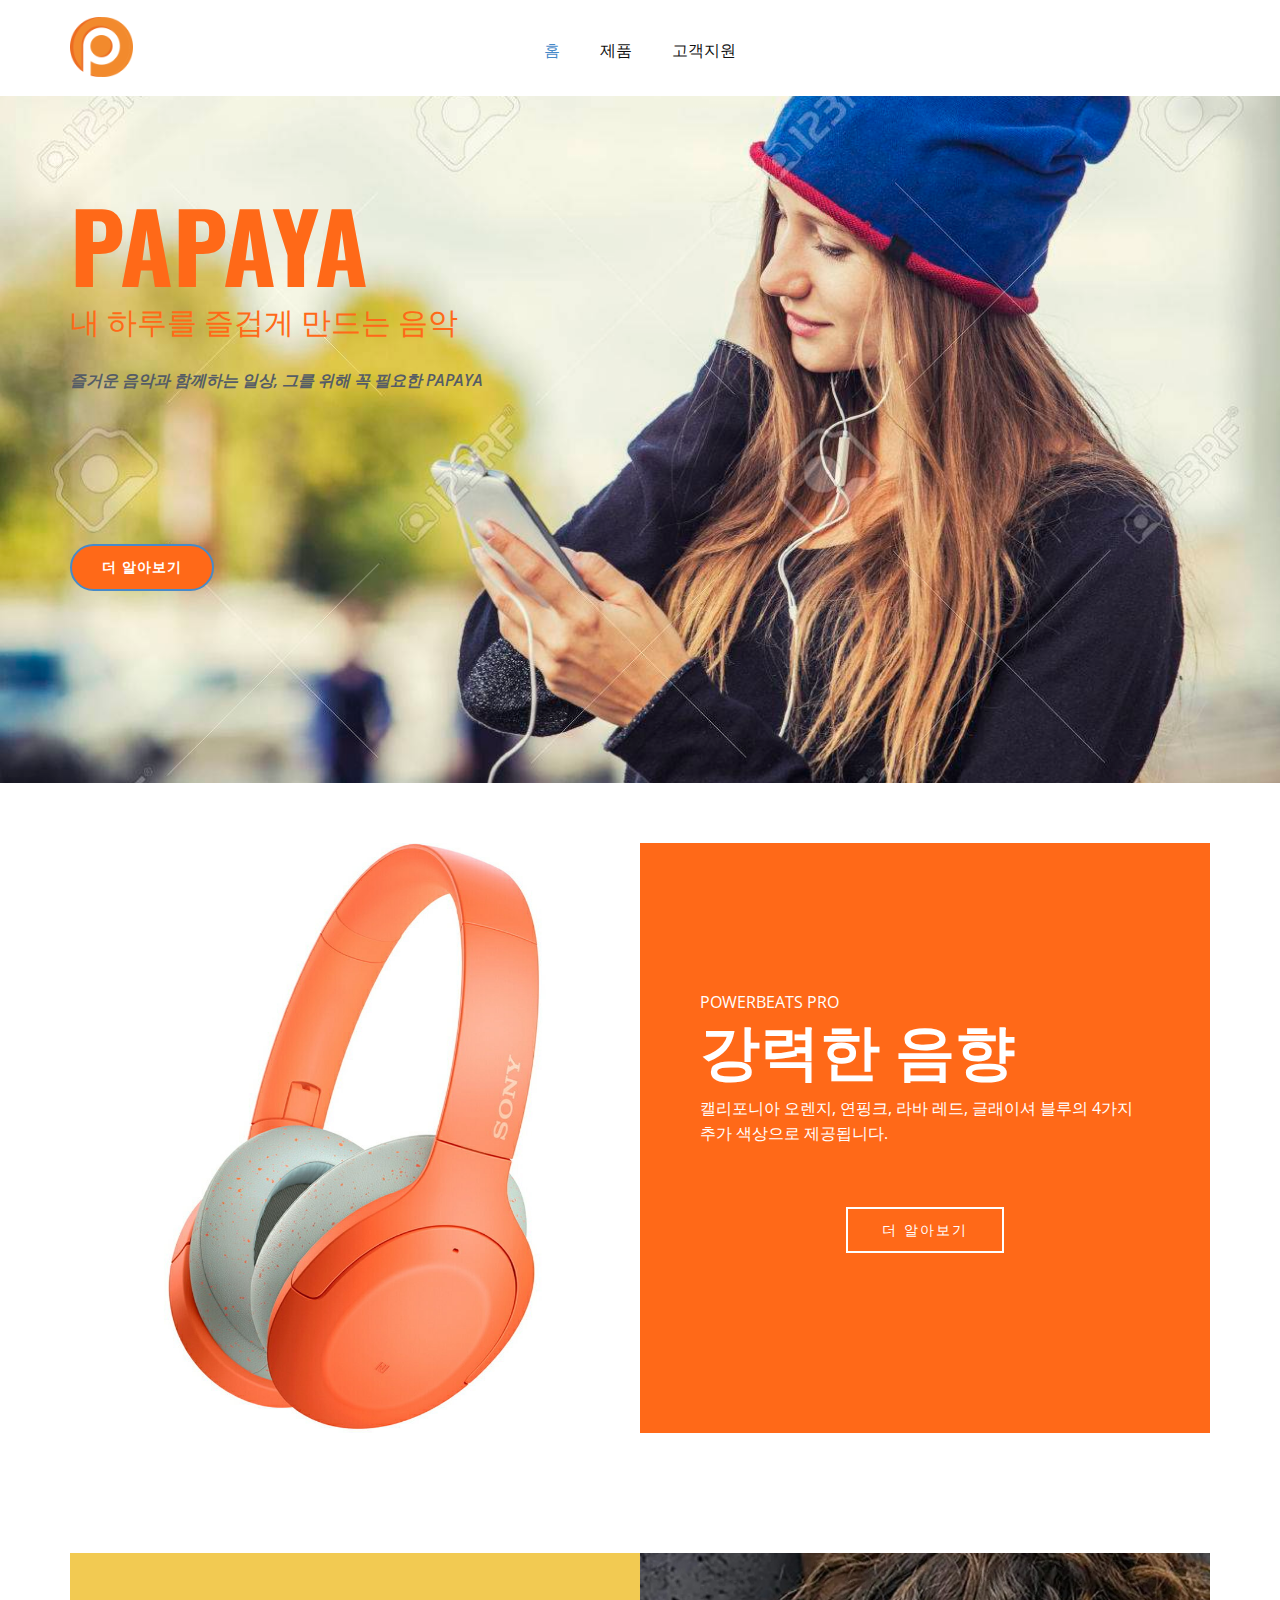
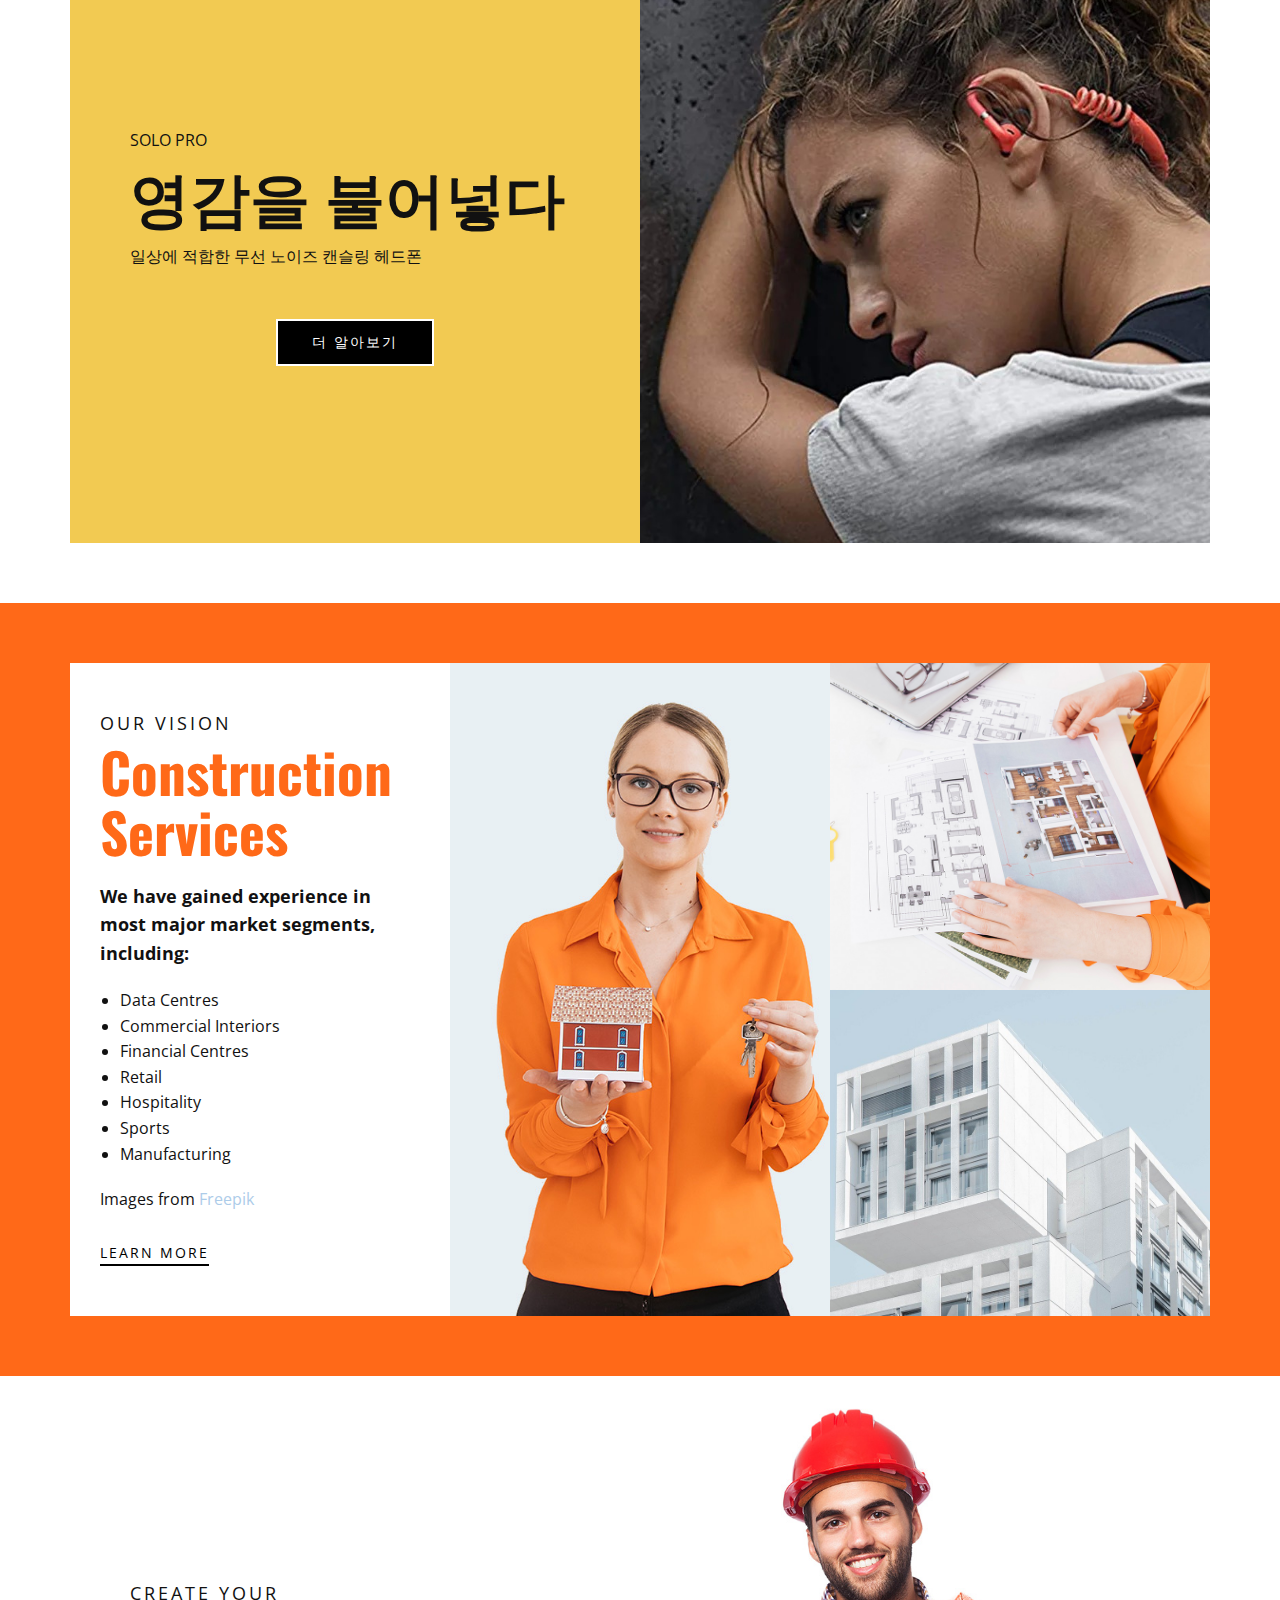
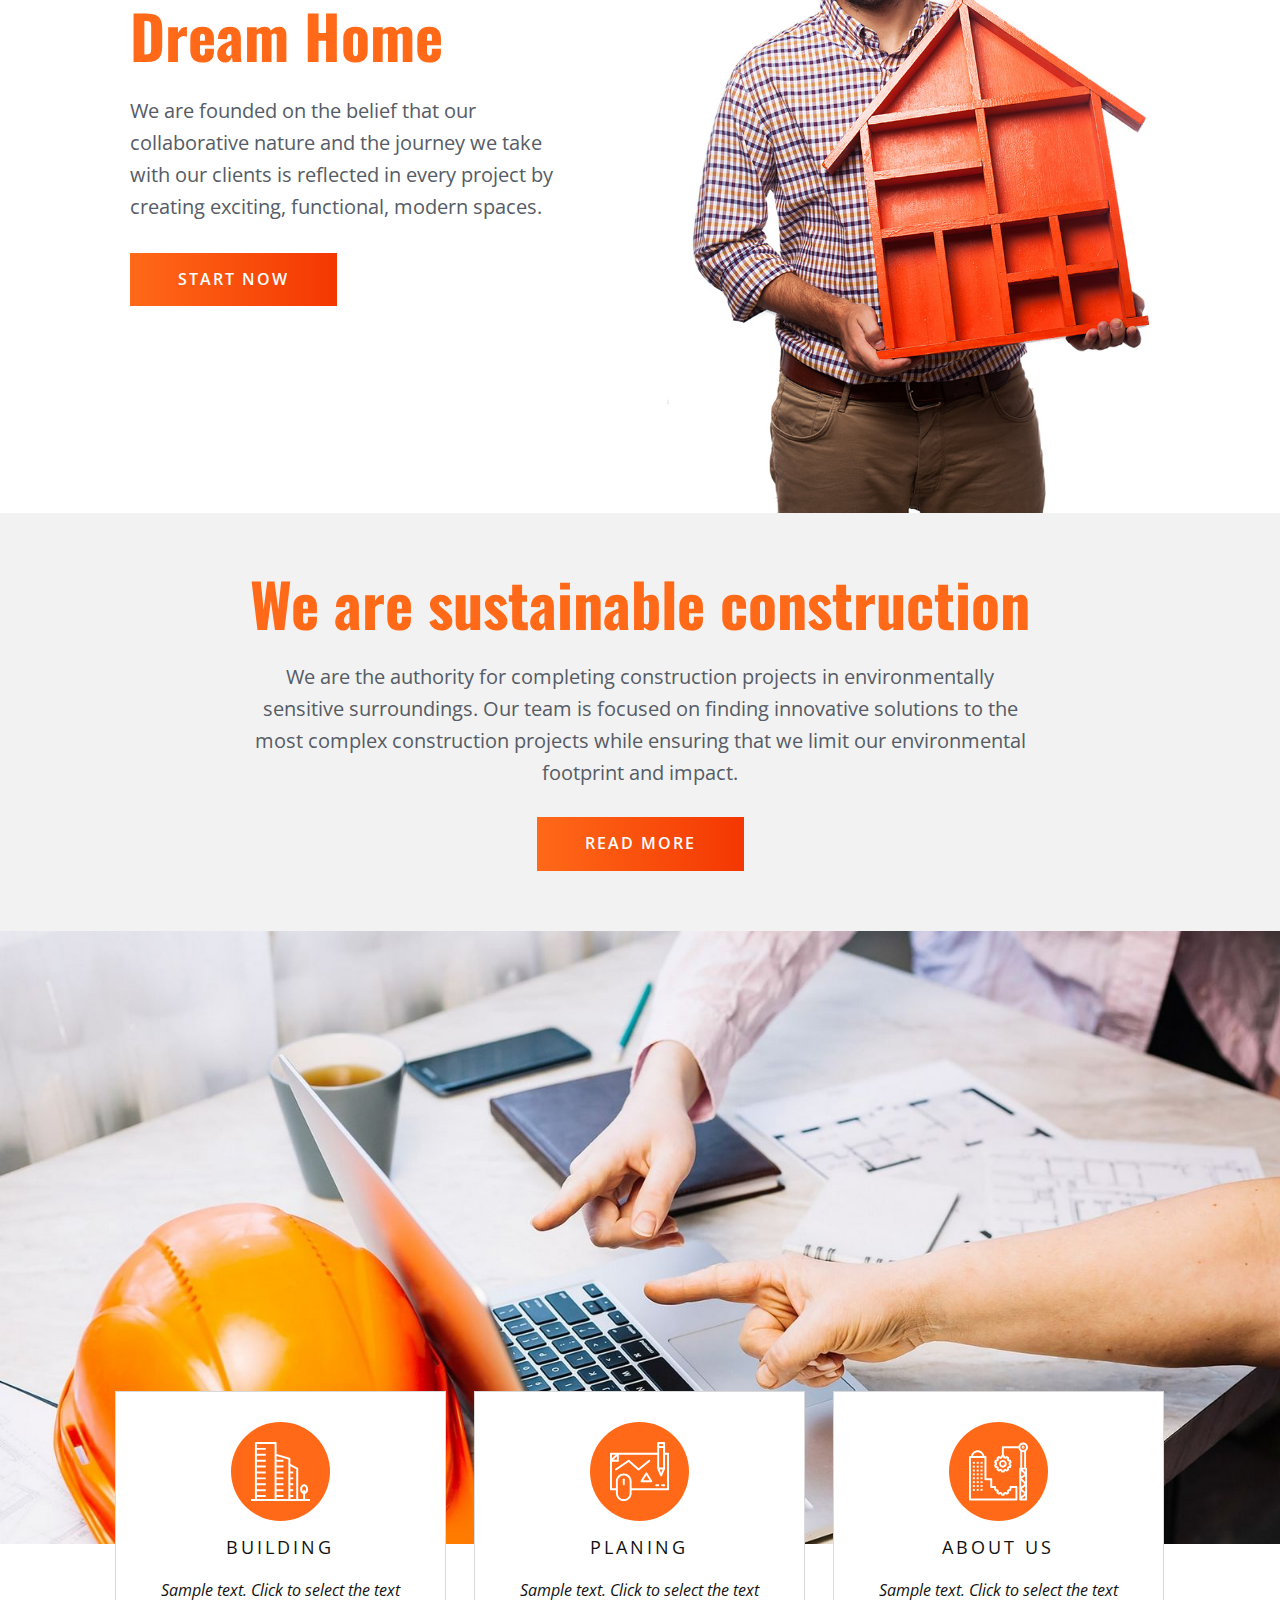
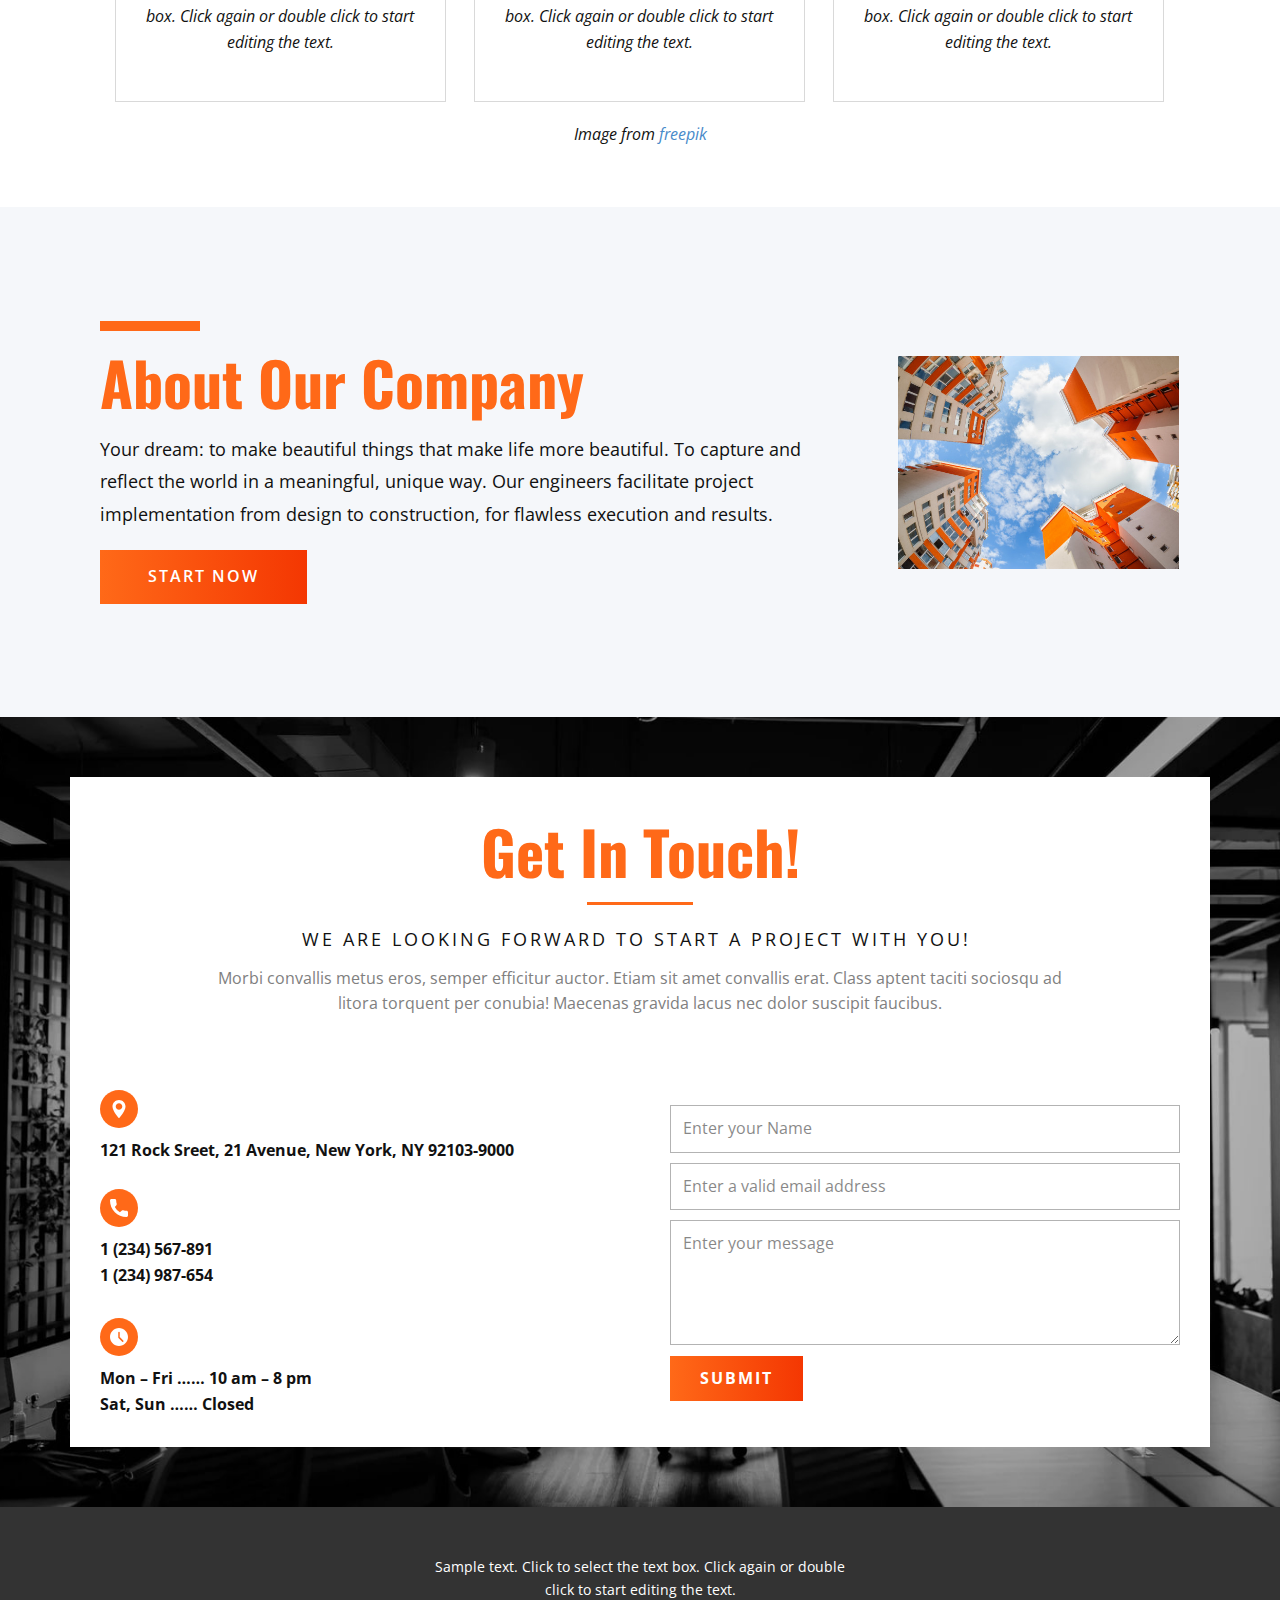
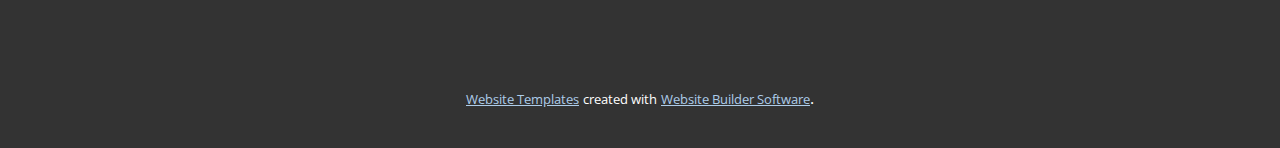
<file: imsi/images/Site1/index.html>
<!DOCTYPE html>
<html style="font-size: 16px;">
  <head>
    <meta name="viewport" content="width=device-width, initial-scale=1.0">
    <meta charset="utf-8">
    <meta name="keywords" content="Buildinga House?, 01, 02, 03, 04, We are sustainable construction, Construction Services, Dream Home, About Our Company, Get In Touch!">
    <meta name="description" content="">
    <meta name="page_type" content="np-template-header-footer-from-plugin">
    <title>Page 1</title>
    <link rel="stylesheet" href="nicepage.css" media="screen">
<link rel="stylesheet" href="Page-1.css" media="screen">
    <script class="u-script" type="text/javascript" src="jquery.js" defer=""></script>
    <script class="u-script" type="text/javascript" src="nicepage.js" defer=""></script>
    <meta name="generator" content="Nicepage 2.27.3, nicepage.com">
    <link id="u-theme-google-font" rel="stylesheet" href="https://fonts.googleapis.com/css?family=Oswald:200,300,400,500,600,700|Open+Sans:300,300i,400,400i,600,600i,700,700i,800,800i">
    <link id="u-page-google-font" rel="stylesheet" href="https://fonts.googleapis.com/css?family=Roboto+Condensed:300,300i,400,400i,700,700i|Oswald:200,300,400,500,600,700|Open+Sans:300,300i,400,400i,600,600i,700,700i,800,800i|text-font">
    
    
    
    
    
    
    
    
    
    
    <script type="application/ld+json">{
		"@context": "http://schema.org",
		"@type": "Organization",
		"name": "",
		"url": "index.html",
		"logo": "images/logo.png"
}</script>
    <meta property="og:title" content="Page 1">
    <meta property="og:type" content="website">
    <meta name="theme-color" content="#478ac9">
    <link rel="canonical" href="index.html">
    <meta property="og:url" content="index.html">
  </head>
  <body data-home-page="Page-1.html" data-home-page-title="Page 1" class="u-body"><header class="u-align-left u-clearfix u-header u-header" id="sec-7a51"><div class="u-clearfix u-sheet u-sheet-1">
        <a href="#" class="u-image u-logo u-image-1">
          <img src="images/logo.png" class="u-logo-image u-logo-image-1" data-image-width="63">
        </a>
        <nav class="u-align-left u-menu u-menu-dropdown u-offcanvas u-menu-1">
          <div class="menu-collapse" style="font-size: 1rem;">
            <a class="u-button-style u-nav-link" href="#">
              <svg class="u-svg-link" preserveAspectRatio="xMidYMin slice" viewBox="0 0 302 302" style="undefined"><use xmlns:xlink="http://www.w3.org/1999/xlink" xlink:href="#svg-8a8f"></use></svg>
              <svg xmlns="http://www.w3.org/2000/svg" xmlns:xlink="http://www.w3.org/1999/xlink" version="1.1" id="svg-8a8f" x="0px" y="0px" viewBox="0 0 302 302" style="enable-background:new 0 0 302 302;" xml:space="preserve" class="u-svg-content"><g><rect y="36" width="302" height="30"></rect><rect y="236" width="302" height="30"></rect><rect y="136" width="302" height="30"></rect>
</g><g></g><g></g><g></g><g></g><g></g><g></g><g></g><g></g><g></g><g></g><g></g><g></g><g></g><g></g><g></g></svg>
            </a>
          </div>
          <div class="u-custom-menu u-nav-container">
            <ul class="u-nav u-unstyled u-nav-1"><li class="u-nav-item"><a class="u-button-style u-nav-link u-text-active-palette-1-base u-text-hover-palette-2-base" href="Page-1.html" style="padding: 10px 20px;">홈</a>
</li><li class="u-nav-item"><a class="u-button-style u-nav-link u-text-active-palette-1-base u-text-hover-palette-2-base" href="Page-6.html" style="padding: 10px 20px;">제품</a>
</li><li class="u-nav-item"><a class="u-button-style u-nav-link u-text-active-palette-1-base u-text-hover-palette-2-base" href="Page-7.html" style="padding: 10px 20px;">고객지원</a>
</li></ul>
          </div>
          <div class="u-custom-menu u-nav-container-collapse">
            <div class="u-align-center u-black u-container-style u-inner-container-layout u-opacity u-opacity-95 u-sidenav">
              <div class="u-menu-close"></div>
              <ul class="u-align-center u-nav u-popupmenu-items u-unstyled u-nav-2"><li class="u-nav-item"><a class="u-button-style u-nav-link" href="Page-1.html" style="padding: 10px 20px;">홈</a>
</li><li class="u-nav-item"><a class="u-button-style u-nav-link" href="Page-6.html" style="padding: 10px 20px;">제품</a>
</li><li class="u-nav-item"><a class="u-button-style u-nav-link" href="Page-7.html" style="padding: 10px 20px;">고객지원</a>
</li></ul>
            </div>
            <div class="u-black u-menu-overlay u-opacity u-opacity-70"></div>
          </div>
        </nav>
      </div></header>
    <section class="u-align-left u-clearfix u-image u-section-1" id="carousel_c923">
      <div class="u-clearfix u-sheet u-valign-middle-md u-valign-middle-sm u-valign-middle-xs u-sheet-1">
        <h1 class="u-custom-font u-heading-font u-text u-title u-text-1">PAPAYA<br>
        </h1>
        <h3 class="u-text u-text-default u-text-palette-2-base u-text-2">내 하루를 즐겁게&nbsp;만드는 음악</h3>
        <p class="u-text u-text-palette-5-dark-2 u-text-3">즐거운 음악과 함께하는 일상, 그를 위해 꼭 필요한 PAPAYA</p>
        <a href="https://nicepage.com" class="u-border-2 u-border-hover-palette-1-base u-border-palette-1-base u-btn u-btn-round u-button-style u-hover-palette-1-base u-palette-2-base u-radius-50 u-btn-1">더 알아보기</a>
      </div>
    </section>
    <section class="u-align-center u-clearfix u-section-2" id="sec-b2c5">
      <div class="u-clearfix u-sheet u-valign-middle u-sheet-1">
        <div class="u-clearfix u-expanded-width u-gutter-0 u-layout-wrap u-layout-wrap-1">
          <div class="u-layout" style="">
            <div class="u-layout-row" style="">
              <div class="u-align-left u-container-style u-image u-layout-cell u-left-cell u-size-30 u-size-xs-60 u-image-1" src="">
                <div class="u-container-layout u-valign-middle u-container-layout-1" src=""></div>
              </div>
              <div class="u-align-left u-container-style u-layout-cell u-palette-2-base u-right-cell u-size-30 u-size-xs-60 u-layout-cell-2">
                <div class="u-container-layout u-container-layout-2">
                  <p class="u-text u-text-1">POWERBEATS PRO</p>
                  <h2 class="u-text u-text-2">강력한 음향</h2>
                  <p class="u-align-left u-text u-text-3">캘리포니아 오렌지, 연핑크, 라바 레드, 글래이셔 블루의 4가지 추가 색상으로 제공됩니다.</p>
                  <a href="https://nicepage.com" class="u-border-2 u-border-white u-btn u-btn-rectangle u-button-style u-none u-btn-1">더 알아보기</a>
                </div>
              </div>
            </div>
          </div>
        </div>
      </div>
    </section>
    <section class="u-align-left u-clearfix u-section-3" id="sec-4a06">
      <div class="u-clearfix u-sheet u-valign-middle u-sheet-1">
        <div class="u-clearfix u-gutter-0 u-layout-wrap u-layout-wrap-1">
          <div class="u-layout" style="">
            <div class="u-layout-row" style="">
              <div class="u-align-left u-container-style u-custom-color-1 u-layout-cell u-right-cell u-size-60 u-size-xs-60 u-layout-cell-1">
                <div class="u-container-layout u-container-layout-1">
                  <p class="u-text u-text-1">SOLO PRO</p>
                  <h2 class="u-text u-text-2">영감을 불어넣다</h2>
                  <p class="u-align-left u-text u-text-3">일상에 적합한 무선 노이즈 캔슬링 헤드폰</p>
                  <a href="https://nicepage.com" class="u-black u-border-2 u-border-white u-btn u-btn-rectangle u-button-style u-btn-1">더 알아보기</a>
                </div>
              </div>
            </div>
          </div>
        </div>
        <img src="images/Urbanears-BT-Stadion-Bluetooth-Headset-Rush-Orange-6_ios.jpeg" alt="" class="u-image u-image-default u-image-1" data-image-width="800" data-image-height="1600">
      </div>
    </section>
    <section class="u-align-center u-clearfix u-palette-2-base u-section-4" id="sec-c58c">
      <div class="u-clearfix u-sheet u-sheet-1">
        <div class="u-clearfix u-expanded-width u-gutter-0 u-layout-wrap u-layout-wrap-1">
          <div class="u-gutter-0 u-layout">
            <div class="u-layout-row">
              <div class="u-size-20 u-size-30-md">
                <div class="u-layout-col">
                  <div class="u-container-style u-layout-cell u-left-cell u-size-60 u-white u-layout-cell-1">
                    <div class="u-container-layout u-valign-middle u-container-layout-1">
                      <h5 class="u-text u-text-1">OUR VISION</h5>
                      <h1 class="u-custom-font u-heading-font u-text u-text-palette-2-base u-text-2">Construction Services</h1>
                      <p class="u-text u-text-3">We have gained experience in most major market segments, including:&nbsp;</p>
                      <ul class="u-text u-text-4">
                        <li>Data Centres </li>
                        <li>Commercial Interiors </li>
                        <li>Financial Centres </li>
                        <li>Retail</li>
                        <li>Hospitality </li>
                        <li>Sports </li>
                        <li>Manufacturing</li>
                      </ul>
                      <p class="u-text u-text-default u-text-5">Images from <a href="https://www.freepik.com/free-photos-vectors/business" target="_blank">Freepik</a>
                      </p>
                      <a href="https://nicepage.com" class="u-border-2 u-border-black u-btn u-btn-rectangle u-button-style u-none u-btn-1">learn more</a>
                    </div>
                  </div>
                </div>
              </div>
              <div class="u-size-20 u-size-30-md">
                <div class="u-layout-col">
                  <div class="u-container-style u-image u-layout-cell u-size-60 u-image-1">
                    <div class="u-container-layout u-valign-bottom u-container-layout-2"></div>
                  </div>
                </div>
              </div>
              <div class="u-size-20 u-size-60-md">
                <div class="u-layout-col">
                  <div class="u-container-style u-image u-layout-cell u-right-cell u-size-30 u-image-2">
                    <div class="u-container-layout u-container-layout-3"></div>
                  </div>
                  <div class="u-container-style u-image u-layout-cell u-right-cell u-size-30 u-image-3" data-image-width="904" data-image-height="1280">
                    <div class="u-container-layout u-container-layout-4"></div>
                  </div>
                </div>
              </div>
            </div>
          </div>
        </div>
      </div>
    </section>
    <section class="u-align-center u-clearfix u-white u-section-5" id="carousel_b309">
      <div class="u-clearfix u-sheet u-valign-middle-lg u-valign-middle-md u-valign-middle-xl u-sheet-1">
        <div class="u-clearfix u-gutter-0 u-layout-wrap u-layout-wrap-1">
          <div class="u-layout" style="">
            <div class="u-layout-row" style="">
              <div class="u-align-left u-container-style u-layout-cell u-left-cell u-size-30 u-size-xs-60 u-layout-cell-1" src="">
                <div class="u-container-layout u-valign-middle u-container-layout-1">
                  <h5 class="u-text u-text-1">create your</h5>
                  <h2 class="u-text u-text-palette-2-base u-text-2">Dream Home</h2>
                  <p class="u-text u-text-palette-5-dark-2 u-text-3">We are founded on the belief that our collaborative nature and the journey we take with our clients is reflected in every project by creating exciting, functional, modern spaces. </p>
                  <a href="https://nicepage.com/" class="u-btn u-btn-rectangle u-button-style u-color-scheme-u11 u-color-style-multicolor-1 u-gradient u-btn-1" target="_blank">start now</a>
                </div>
              </div>
              <div class="u-align-center u-container-style u-image u-layout-cell u-right-cell u-size-30 u-size-xs-60 u-image-1" src="">
                <div class="u-container-layout u-valign-middle u-container-layout-2" src=""></div>
              </div>
            </div>
          </div>
        </div>
      </div>
    </section>
    <section class="u-align-center u-clearfix u-grey-5 u-section-6" id="sec-b8e0">
      <div class="u-clearfix u-sheet u-sheet-1">
        <h2 class="u-text u-text-palette-2-base u-text-1">We are sustainable construction</h2>
        <p class="u-text u-text-palette-5-dark-2 u-text-2">We are the authority for completing construction projects in environmentally sensitive surroundings. Our team is focused on finding innovative solutions to the most complex construction projects while ensuring that we limit our environmental footprint and impact.</p>
        <a href="https://nicepage.com/" class="u-btn u-btn-rectangle u-button-style u-color-scheme-u11 u-color-style-multicolor-1 u-gradient u-btn-1">read more</a>
      </div>
    </section>
    <section class="u-align-center u-clearfix u-section-7" id="sec-e09c">
      <img src="images/287633P6LV61303min.jpg" class="u-align-left u-expanded-width u-image u-left-0 u-image-1">
      <div class="u-list u-repeater u-list-1">
        <div class="u-border-1 u-border-grey-15 u-container-style u-list-item u-repeater-item u-white u-list-item-1">
          <div class="u-container-layout u-similar-container u-container-layout-1"><span class="u-icon u-icon-circle u-palette-2-base u-spacing-20 u-text-body-alt-color u-icon-1"><svg class="u-svg-link" preserveAspectRatio="xMidYMin slice" viewBox="0 0 480 480" style=""><use xmlns:xlink="http://www.w3.org/1999/xlink" xlink:href="#svg-f286"></use></svg><svg xmlns="http://www.w3.org/2000/svg" xmlns:xlink="http://www.w3.org/1999/xlink" version="1.1" id="svg-f286" x="0px" y="0px" viewBox="0 0 480 480" style="enable-background:new 0 0 480 480;" xml:space="preserve" class="u-svg-content"><g><g><path d="M440,464v-41.424c15.363-6.478,24.978-21.932,24-38.576c0-22.056-14.352-40-32-40s-32,17.944-32,40    c-0.978,16.644,8.637,32.098,24,38.576V464h-40V216c0.001-3.032-1.712-5.805-4.424-7.16L320,179.056V136    c0.002-3.573-2.365-6.714-5.8-7.696L208,97.96V8c0-4.418-3.582-8-8-8H40c-4.418,0-8,3.582-8,8v456H0v16h480v-16H440z M192,464H48    v-16h72v-16H48v-32h72v-16H48v-32h72v-16H48v-32h72v-16H48v-32h72v-16H48v-32h72v-16H48v-32h72v-16H48v-32h72V96H48V64h72V48H48    V16h144V464z M304,464h-96v-16h56v-16h-56v-32h56v-16h-56v-32h56v-16h-56v-32h56v-16h-56v-32h56v-16h-56v-32h56v-16h-56v-32h56    v-16h-56v-29.392l96,27.424V464z M368,464h-48v-16h24v-16h-24v-32h24v-16h-24v-32h24v-16h-24v-32h24v-16h-24v-32h24v-16h-24    v-43.056l48,24V464z M424,404.56c-5.373-5.467-8.265-12.9-8-20.56c0-13.008,7.328-24,16-24s16,10.992,16,24    c0.259,7.659-2.632,15.09-8,20.56V392h-16V404.56z"></path>
</g>
</g><g></g><g></g><g></g><g></g><g></g><g></g><g></g><g></g><g></g><g></g><g></g><g></g><g></g><g></g><g></g></svg></span>
            <h5 class="u-align-center u-text u-text-1">Building</h5>
            <p class="u-align-center u-text u-text-2">Sample text. Click to select the text box. Click again or double click to start editing the text.</p>
          </div>
        </div>
        <div class="u-border-1 u-border-grey-15 u-container-style u-list-item u-repeater-item u-video-cover u-white u-list-item-2">
          <div class="u-container-layout u-similar-container u-container-layout-2"><span class="u-icon u-icon-circle u-palette-2-base u-spacing-20 u-text-body-alt-color u-icon-2"><svg class="u-svg-link" preserveAspectRatio="xMidYMin slice" viewBox="0 0 480 480" style=""><use xmlns:xlink="http://www.w3.org/1999/xlink" xlink:href="#svg-4ede"></use></svg><svg xmlns="http://www.w3.org/2000/svg" xmlns:xlink="http://www.w3.org/1999/xlink" version="1.1" xml:space="preserve" class="u-svg-content" viewBox="0 0 480 480" x="0px" y="0px" id="svg-4ede" style="enable-background:new 0 0 480 480;"><g><g><path d="M112,296c-4.418,0-8,3.582-8,8v40c0,4.418,3.582,8,8,8s8-3.582,8-8v-40C120,299.582,116.418,296,112,296z"></path>
</g>
</g><g><g><path d="M472,88h-24V8c0-4.418-3.582-8-8-8h-48c-4.418,0-8,3.582-8,8v80H8c-4.418,0-8,3.582-8,8v288c0,4.418,3.582,8,8,8h40v24    c0,35.346,28.654,64,64,64c35.346,0,64-28.654,64-64v-24h296c4.418,0,8-3.582,8-8V96C480,91.582,476.418,88,472,88z M400,16h32v16    h-32V16z M400,48h32v160h-32V48z M427.864,224L416,251.688L404.136,224H427.864z M16,104h28.688L16,132.688V104z M56,115.312V144    H27.312L56,115.312z M160,416c0,26.51-21.49,48-48,48c-26.51,0-48-21.49-48-48v-96c0-26.51,21.49-48,48-48c26.51,0,48,21.49,48,48    V416z M176,376v-56c0-35.346-28.654-64-64-64c-35.346,0-64,28.654-64,64v56H16V160h48c4.418,0,8-3.582,8-8v-48h312v112    c0,0.112,0.064,0.208,0.064,0.328c0.025,0.921,0.209,1.83,0.544,2.688v0.12l24,56c1.742,4.06,6.446,5.94,10.506,4.198    c1.886-0.809,3.389-2.312,4.198-4.198l24-56v-0.12c0.335-0.858,0.519-1.767,0.544-2.688c0-0.12,0.064-0.216,0.064-0.328V104h16    L464,376H176z"></path>
</g>
</g><g><g><path d="M440,344h-16c-4.418,0-8,3.582-8,8s3.582,8,8,8h16c4.418,0,8-3.582,8-8S444.418,344,440,344z"></path>
</g>
</g><g><g><path d="M392,344h-16c-4.418,0-8,3.582-8,8s3.582,8,8,8h16c4.418,0,8-3.582,8-8S396.418,344,392,344z"></path>
</g>
</g><g><g><path d="M326.192,146.936C326.192,146.936,326.192,146.936,326.192,146.936c-2.797-3.42-7.836-3.924-11.256-1.128l-82.688,67.656    l-74.896-67.408c-2.756-2.48-6.855-2.742-9.904-0.632l-104,72c-3.691,2.428-4.715,7.389-2.286,11.08    c2.428,3.691,7.389,4.715,11.08,2.286c0.105-0.069,0.208-0.141,0.31-0.215l98.8-68.4l75.296,67.768    c2.932,2.633,7.345,2.738,10.4,0.248l88-72C328.472,155.4,328.984,150.36,326.192,146.936z"></path>
</g>
</g><g><g><path d="M342.784,315.76l-40-64c-2.64-3.756-7.825-4.66-11.58-2.02c-0.785,0.552-1.468,1.235-2.02,2.02l-40,64    c-2.342,3.747-1.203,8.682,2.544,11.024c1.281,0.8,2.762,1.222,4.272,1.216h80c4.418,0,8-3.582,8-8    C344,318.501,343.579,317.031,342.784,315.76z M270.4,312l25.6-40.904L321.6,312H270.4z"></path>
</g>
</g></svg></span>
            <h5 class="u-align-center u-text u-text-3">Planing</h5>
            <p class="u-align-center u-text u-text-4">Sample text. Click to select the text box. Click again or double click to start editing the text.</p>
          </div>
        </div>
        <div class="u-border-1 u-border-grey-15 u-container-style u-list-item u-repeater-item u-video-cover u-white u-list-item-3">
          <div class="u-container-layout u-similar-container u-container-layout-3"><span class="u-icon u-icon-circle u-palette-2-base u-spacing-20 u-text-body-alt-color u-icon-3"><svg class="u-svg-link" preserveAspectRatio="xMidYMin slice" viewBox="0 0 488 488" style=""><use xmlns:xlink="http://www.w3.org/1999/xlink" xlink:href="#svg-cb4c"></use></svg><svg xmlns="http://www.w3.org/2000/svg" xmlns:xlink="http://www.w3.org/1999/xlink" version="1.1" xml:space="preserve" class="u-svg-content" viewBox="0 0 488 488" x="0px" y="0px" id="svg-cb4c" style="enable-background:new 0 0 488 488;"><g><g><path d="M448,31.999c-6.627,0-12,5.373-12,12s5.373,12,12,12c6.627,0,12-5.373,12-12C459.993,37.375,454.624,32.006,448,31.999z     M448,47.999c-2.209,0-4-1.791-4-4s1.791-4,4-4c2.209,0,4,1.791,4,4C451.999,46.208,450.209,47.997,448,47.999z"></path>
</g>
</g><g><g><path d="M280,147.999c-17.665,0.02-31.98,14.335-32,32c0,17.673,14.327,32,32,32c17.673,0,32-14.327,32-32    S297.673,147.999,280,147.999z M280,195.999c-8.837,0-16-7.163-16-16s7.163-16,16-16c8.833,0.009,15.991,7.167,16,16    C296,188.836,288.837,195.999,280,195.999z"></path>
</g>
</g><g><g><rect x="64" y="163.999" width="16" height="16"></rect>
</g>
</g><g><g><rect x="32" y="163.999" width="16" height="16"></rect>
</g>
</g><g><g><rect x="96" y="163.999" width="16" height="16"></rect>
</g>
</g><g><g><rect x="32" y="195.999" width="16" height="16"></rect>
</g>
</g><g><g><rect x="64" y="195.999" width="16" height="16"></rect>
</g>
</g><g><g><rect x="96" y="195.999" width="16" height="16"></rect>
</g>
</g><g><g><rect x="32" y="227.999" width="16" height="16"></rect>
</g>
</g><g><g><rect x="64" y="227.999" width="16" height="16"></rect>
</g>
</g><g><g><rect x="96" y="227.999" width="16" height="16"></rect>
</g>
</g><g><g><rect x="32" y="259.999" width="16" height="16"></rect>
</g>
</g><g><g><rect x="64" y="259.999" width="16" height="16"></rect>
</g>
</g><g><g><rect x="96" y="259.999" width="16" height="16"></rect>
</g>
</g><g><g><rect x="32" y="291.999" width="16" height="16"></rect>
</g>
</g><g><g><rect x="64" y="291.999" width="16" height="16"></rect>
</g>
</g><g><g><rect x="96" y="291.999" width="16" height="16"></rect>
</g>
</g><g><g><rect x="32" y="323.999" width="16" height="16"></rect>
</g>
</g><g><g><rect x="64" y="323.999" width="16" height="16"></rect>
</g>
</g><g><g><rect x="96" y="323.999" width="16" height="16"></rect>
</g>
</g><g><g><rect x="32" y="355.999" width="16" height="16"></rect>
</g>
</g><g><g><rect x="64" y="355.999" width="16" height="16"></rect>
</g>
</g><g><g><rect x="96" y="355.999" width="16" height="16"></rect>
</g>
</g><g><g><rect x="32" y="387.999" width="16" height="16"></rect>
</g>
</g><g><g><rect x="64" y="387.999" width="16" height="16"></rect>
</g>
</g><g><g><rect x="96" y="387.999" width="16" height="16"></rect>
</g>
</g><g><g><path d="M392,363.999h-48c-4.418,0-8,3.582-8,8v12.066c-0.526,2.309-1.209,4.58-2.043,6.797l-8.148,0.746    c-2.5,0.228-4.748,1.617-6.07,3.75c-1.348,2.185-2.877,4.254-4.57,6.184c-1.7,1.933-2.367,4.565-1.793,7.074l1.934,8.445    c-0.753,0.638-1.582,1.18-2.469,1.613l-7.664-4.445c-2.158-1.246-4.771-1.419-7.074-0.469c-2.425,0.986-4.929,1.766-7.484,2.332    c-2.46,0.564-4.509,2.257-5.527,4.566l-3.059,6.926h-4.063l-3.059-6.926c-1.018-2.31-3.067-4.003-5.527-4.566    c-2.556-0.566-5.059-1.346-7.484-2.332c-2.303-0.95-4.917-0.776-7.074,0.469l-7,4.059c-0.996-0.668-1.974-1.367-2.934-2.098    l1.734-7.574c0.573-2.509-0.094-5.141-1.793-7.074c-1.693-1.93-3.222-3.999-4.57-6.184c-1.323-2.133-3.57-3.522-6.07-3.75    l-8.148-0.746c-0.834-2.217-1.517-4.488-2.043-6.797v-12.066c0-4.418-3.582-8-8-8h-24v-56c0-4.418-3.582-8-8-8h-40v-176    c0-4.418-3.582-8-8-8h-8.639c-4.377-30.575-32.712-51.813-63.287-47.435c-24.593,3.521-43.915,22.843-47.435,47.435H8    c-4.418,0-8,3.582-8,8v352c0,4.418,3.582,8,8,8h384c4.418,0,8-3.582,8-8v-104C400,367.581,396.418,363.999,392,363.999z     M72,83.999c19,0.025,35.369,13.39,39.195,32H32.805C36.631,97.389,53,84.024,72,83.999z M384,467.999H16v-336h112v176    c0,4.418,3.582,8,8,8h40v56c0,4.418,3.582,8,8,8h24v4.926c0.001,0.55,0.057,1.098,0.168,1.637    c1.119,5.241,2.831,10.337,5.102,15.191c1.198,2.589,3.686,4.343,6.527,4.602l9.125,0.836c0.402,0.566,0.817,1.125,1.234,1.672    l-1.961,8.559c-0.651,2.838,0.292,5.805,2.461,7.746c4.026,3.609,8.437,6.764,13.152,9.41c2.465,1.378,5.474,1.356,7.918-0.059    l7.863-4.559c0.734,0.246,1.484,0.479,2.25,0.699l3.598,8.156c1.281,2.898,4.151,4.769,7.32,4.77h14.484    c3.169-0.001,6.039-1.871,7.32-4.77l3.599-8.156c0.766-0.219,1.516-0.452,2.25-0.699l7.859,4.559    c2.07,1.199,4.567,1.41,6.809,0.574c6.177-1.878,11.555-5.757,15.285-11.027c1.445-1.89,1.973-4.326,1.441-6.645l-1.961-8.559    c0.418-0.547,0.832-1.105,1.234-1.672l9.125-0.836c2.841-0.259,5.329-2.012,6.527-4.602c2.271-4.854,3.982-9.951,5.102-15.191    c0.111-0.539,0.167-1.087,0.168-1.637v-4.926h32V467.999z"></path>
</g>
</g><g><g><path d="M472,211.999V75.794c10.036-7.493,15.962-19.271,16-31.795C487.999,21.908,470.089,4,447.998,4.001    c-19.006,0.001-35.387,13.376-39.189,31.998H280c-4.418,0-8,3.582-8,8v64.113c-2.911,0.254-5.449,2.084-6.609,4.766l-3.629,8.563    c-0.734,0.219-1.457,0.445-2.168,0.68l-7.844-4.578c-2.73-1.594-6.142-1.43-8.707,0.418l-11.727,8.445    c-2.608,1.879-3.839,5.136-3.125,8.27l1.973,8.656c-0.43,0.563-0.849,1.134-1.258,1.715l-9.113,0.84    c-3.159,0.29-5.848,2.42-6.852,5.43l-4.527,13.551c-0.937,2.795-0.258,5.88,1.766,8.023l5.82,6.176v2.695l-5.82,6.176    c-2.024,2.144-2.703,5.228-1.766,8.023l4.527,13.551c1.004,3.009,3.692,5.14,6.852,5.43l9.113,0.84    c0.41,0.582,0.829,1.154,1.258,1.715l-1.973,8.656c-0.713,3.134,0.518,6.39,3.125,8.27l11.723,8.445    c2.565,1.846,5.977,2.01,8.707,0.418l7.848-4.578c0.75,0.25,1.512,0.488,2.293,0.715l3.59,7.891    c1.298,2.855,4.145,4.688,7.281,4.687h14.484c3.136,0.001,5.984-1.832,7.281-4.688l3.59-7.891    c0.777-0.227,1.542-0.465,2.293-0.715l7.844,4.578c2.73,1.591,6.142,1.428,8.707-0.418l11.727-8.445    c2.608-1.879,3.839-5.136,3.125-8.27l-1.973-8.656c0.43-0.559,0.849-1.129,1.258-1.711l9.113-0.84    c2.848-0.262,5.339-2.023,6.535-4.621c2.266-4.882,3.973-10.004,5.09-15.27c0.532-2.559-0.219-5.216-2.012-7.117l-5.82-6.176    v-2.695l5.82-6.176c1.792-1.902,2.543-4.559,2.012-7.117c-1.116-5.264-2.823-10.385-5.09-15.266    c-1.196-2.598-3.687-4.36-6.535-4.621l-9.113-0.84c-0.41-0.582-0.829-1.154-1.258-1.715l1.973-8.656    c0.713-3.134-0.518-6.39-3.125-8.27l-11.723-8.445c-2.565-1.847-5.977-2.011-8.707-0.418l-7.848,4.578    c-0.711-0.234-1.434-0.461-2.168-0.68l-3.629-8.563c-1.16-2.682-3.698-4.512-6.609-4.766V51.999h120.809    c1.998,9.517,7.4,17.978,15.191,23.795v136.205c-4.418,0-8,3.582-8,8v256c0,4.418,3.582,8,8,8h48c4.418,0,8-3.582,8-8v-256    C480,215.581,476.418,211.999,472,211.999z M290.609,135.983L290.609,135.983c2.554,0.568,5.055,1.35,7.477,2.339    c2.311,0.975,4.947,0.799,7.109-0.473l6.633-3.867l3.203,2.305l-1.66,7.289c-0.57,2.501,0.094,5.123,1.785,7.051    c1.695,1.944,3.224,4.027,4.57,6.227c1.319,2.144,3.572,3.54,6.078,3.77l8.141,0.75c0.461,1.242,0.872,2.483,1.234,3.723l-5,5.305    c-1.401,1.484-2.18,3.448-2.18,5.488v9.047c-0.001,2.041,0.779,4.004,2.18,5.488l5,5.309c-0.363,1.234-0.776,2.475-1.238,3.723    l-8.137,0.75c-2.507,0.229-4.759,1.626-6.078,3.77c-1.347,2.198-2.875,4.28-4.57,6.223c-1.691,1.928-2.355,4.55-1.785,7.051    l1.66,7.285l-3.207,2.309l-6.629-3.867c-2.166-1.259-4.796-1.434-7.109-0.473c-2.422,0.989-4.923,1.772-7.477,2.34    c-2.426,0.56-4.453,2.218-5.484,4.484l-3.035,6.672h-4.18l-3.035-6.672c-1.031-2.266-3.058-3.924-5.484-4.484    c-2.554-0.568-5.055-1.351-7.477-2.34c-2.314-0.96-4.943-0.786-7.109,0.473l-6.633,3.867l-3.203-2.309l1.66-7.285    c0.57-2.501-0.094-5.123-1.785-7.051c-1.693-1.943-3.221-4.025-4.566-6.223c-1.321-2.145-3.574-3.543-6.082-3.773l-7.734-0.715    l-1.355-4.059l4.715-5.004c1.4-1.484,2.18-3.447,2.18-5.487v-9.047c0.001-2.041-0.779-4.004-2.18-5.488l-4.715-5.004l1.355-4.059    l7.734-0.715c2.508-0.231,4.761-1.629,6.082-3.773c1.346-2.198,2.873-4.28,4.566-6.223c1.691-1.928,2.355-4.55,1.785-7.051    l-1.66-7.285l3.207-2.309l6.629,3.867c2.162,1.272,4.798,1.447,7.109,0.473c2.422-0.989,4.923-1.772,7.477-2.34    c2.498-0.577,4.569-2.315,5.57-4.676l3.094-7.309h3.891l3.094,7.309C286.04,133.668,288.111,135.406,290.609,135.983z     M464,467.999h-27.505L464,445.078V467.999z M432,450.92v-45.842l27.504,22.921L432,450.92z M464,410.92l-27.504-22.921    L464,365.078V410.92z M432,370.919v-51.608l28.148,28.148L432,370.919z M464,328.685l-27.441-27.444L464,282.947V328.685z     M432,285.051v-45.738l27.441,27.444L432,285.051z M464,248.686l-20.688-20.687H464V248.686z M440,211.999V83.19    c5.279,1.078,10.721,1.078,16,0v128.809H440z M448,67.999c-13.255,0-24-10.745-24-24s10.745-24,24-24s24,10.745,24,24    C471.986,57.248,461.249,67.985,448,67.999z"></path>
</g>
</g></svg></span>
            <h5 class="u-align-center u-text u-text-5">About Us</h5>
            <p class="u-align-center u-text u-text-6">Sample text. Click to select the text box. Click again or double click to start editing the text.</p>
          </div>
        </div>
      </div>
      <p class="u-text u-text-7">Image from <a href="https://www.freepik.com/free-photos-vectors/business" target="_blank">freepik</a>
      </p>
    </section>
    <section class="u-clearfix u-palette-5-light-3 u-section-8" id="sec-d104">
      <div class="u-clearfix u-sheet u-sheet-1">
        <div class="u-clearfix u-expanded-width u-layout-wrap u-layout-wrap-1">
          <div class="u-layout">
            <div class="u-layout-row">
              <div class="u-align-left u-container-style u-layout-cell u-left-cell u-size-42 u-layout-cell-1">
                <div class="u-container-layout u-valign-middle u-container-layout-1">
                  <div class="u-border-10 u-border-palette-2-base u-line u-line-horizontal u-line-1"></div>
                  <h2 class="u-text u-text-palette-2-base u-text-1">About Our Company</h2>
                  <p class="u-text u-text-2">Your dream: to make beautiful things that make life more beautiful. To capture and reflect the world in a meaningful, unique way. Our engineers facilitate project implementation from design to construction, for flawless execution and results.</p>
                  <a href="https://nicepage.com" class="u-btn u-btn-rectangle u-button-style u-color-scheme-u11 u-color-style-multicolor-1 u-gradient u-btn-1">start now</a>
                </div>
              </div>
              <div class="u-align-center u-container-style u-expand-resize u-layout-cell u-right-cell u-size-18 u-layout-cell-2">
                <div class="u-container-layout u-valign-middle u-container-layout-2">
                  <img class="u-expanded-width u-image u-image-1" src="images/fisheyeshotnewresitentialbuildings_97070952.jpg" data-image-width="626" data-image-height="416">
                </div>
              </div>
            </div>
          </div>
        </div>
      </div>
    </section>
    <section class="u-align-center u-clearfix u-image u-section-9" id="carousel_7da3">
      <div class="u-clearfix u-sheet u-valign-middle u-sheet-1">
        <div class="u-clearfix u-expanded-width u-layout-wrap u-layout-wrap-1">
          <div class="u-layout">
            <div class="u-layout-col">
              <div class="u-size-30">
                <div class="u-layout-col">
                  <div class="u-container-style u-layout-cell u-left-cell u-right-cell u-size-60 u-white u-layout-cell-1">
                    <div class="u-container-layout u-valign-middle u-container-layout-1">
                      <h2 class="u-align-center u-custom-font u-font-oswald u-text u-text-default u-text-palette-2-base u-text-1">Get In Touch!</h2>
                      <div class="u-border-3 u-border-palette-2-base u-line u-line-horizontal u-line-1"></div>
                      <h5 class="u-align-center u-text u-text-default u-text-2">We are looking forward to start a project with you!&nbsp;<br>
                      </h5>
                      <p class="u-align-center u-text u-text-grey-50 u-text-3">Morbi convallis metus eros, semper efficitur auctor. Etiam sit amet convallis erat. Class aptent taciti sociosqu ad litora torquent per conubia! Maecenas gravida lacus nec dolor suscipit faucibus.</p>
                    </div>
                  </div>
                </div>
              </div>
              <div class="u-size-30">
                <div class="u-layout-row">
                  <div class="u-align-center-sm u-align-center-xs u-align-left-lg u-align-left-md u-align-left-xl u-container-style u-layout-cell u-left-cell u-size-30 u-white u-layout-cell-2">
                    <div class="u-container-layout u-valign-top u-container-layout-2"><span class="u-icon u-icon-circle u-palette-2-base u-spacing-10 u-icon-1"><svg class="u-svg-link" preserveAspectRatio="xMidYMin slice" viewBox="0 0 512 512" style=""><use xmlns:xlink="http://www.w3.org/1999/xlink" xlink:href="#svg-a3f2"></use></svg><svg xmlns="http://www.w3.org/2000/svg" xmlns:xlink="http://www.w3.org/1999/xlink" version="1.1" id="svg-a3f2" x="0px" y="0px" viewBox="0 0 512 512" style="enable-background:new 0 0 512 512;" xml:space="preserve" class="u-svg-content"><g><g><path d="M256,0C153.755,0,70.573,83.182,70.573,185.426c0,126.888,165.939,313.167,173.004,321.035    c6.636,7.391,18.222,7.378,24.846,0c7.065-7.868,173.004-194.147,173.004-321.035C441.425,83.182,358.244,0,256,0z M256,278.719    c-51.442,0-93.292-41.851-93.292-93.293S204.559,92.134,256,92.134s93.291,41.851,93.291,93.293S307.441,278.719,256,278.719z"></path>
</g>
</g><g></g><g></g><g></g><g></g><g></g><g></g><g></g><g></g><g></g><g></g><g></g><g></g><g></g><g></g><g></g></svg></span>
                      <p class="u-text u-text-default u-text-4">121 Rock Sreet, 21 Avenue, New York, NY 92103-9000<br>
                      </p><span class="u-icon u-icon-circle u-palette-2-base u-spacing-10 u-icon-2"><svg class="u-svg-link" preserveAspectRatio="xMidYMin slice" viewBox="0 0 384 384" style=""><use xmlns:xlink="http://www.w3.org/1999/xlink" xlink:href="#svg-41fe"></use></svg><svg xmlns="http://www.w3.org/2000/svg" xmlns:xlink="http://www.w3.org/1999/xlink" version="1.1" id="svg-41fe" x="0px" y="0px" viewBox="0 0 384 384" style="enable-background:new 0 0 384 384;" xml:space="preserve" class="u-svg-content"><g><g><path d="M353.188,252.052c-23.51,0-46.594-3.677-68.469-10.906c-10.719-3.656-23.896-0.302-30.438,6.417l-43.177,32.594    c-50.073-26.729-80.917-57.563-107.281-107.26l31.635-42.052c8.219-8.208,11.167-20.198,7.635-31.448    c-7.26-21.99-10.948-45.063-10.948-68.583C132.146,13.823,118.323,0,101.333,0H30.813C13.823,0,0,13.823,0,30.813    C0,225.563,158.438,384,353.188,384c16.99,0,30.813-13.823,30.813-30.813v-70.323C384,265.875,370.177,252.052,353.188,252.052z"></path>
</g>
</g><g></g><g></g><g></g><g></g><g></g><g></g><g></g><g></g><g></g><g></g><g></g><g></g><g></g><g></g><g></g></svg></span>
                      <p class="u-text u-text-default u-text-5">1 (234) 567-891 <br>1 (234) 987-654<br>
                      </p><span class="u-icon u-icon-circle u-palette-2-base u-spacing-10 u-icon-3"><svg class="u-svg-link" preserveAspectRatio="xMidYMin slice" viewBox="0 0 512 512" style=""><use xmlns:xlink="http://www.w3.org/1999/xlink" xlink:href="#svg-cdff"></use></svg><svg xmlns="http://www.w3.org/2000/svg" viewBox="0 0 512 512" id="svg-cdff" class="u-svg-content"><path d="m256 0c-141.164062 0-256 114.835938-256 256s114.835938 256 256 256 256-114.835938 256-256-114.835938-256-256-256zm121.75 388.414062c-4.160156 4.160157-9.621094 6.253907-15.082031 6.253907-5.460938 0-10.925781-2.09375-15.082031-6.253907l-106.667969-106.664062c-4.011719-3.988281-6.25-9.410156-6.25-15.082031v-138.667969c0-11.796875 9.554687-21.332031 21.332031-21.332031s21.332031 9.535156 21.332031 21.332031v129.835938l100.417969 100.414062c8.339844 8.34375 8.339844 21.824219 0 30.164062zm0 0"></path></svg></span>
                      <p class="u-text u-text-default u-text-6">Mon – Fri …… 10 am – 8 pm <br>Sat, Sun …… Closed<br>
                      </p>
                    </div>
                  </div>
                  <div class="u-container-style u-layout-cell u-right-cell u-size-30 u-white u-layout-cell-3">
                    <div class="u-container-layout u-valign-middle u-container-layout-3">
                      <div class="u-form u-form-1">
                        <form action="#" method="POST" class="u-clearfix u-form-spacing-10 u-form-vertical u-inner-form" style="padding: 10px" source="custom" name="form">
                          <div class="u-form-group u-form-name u-form-group-1">
                            <label for="name-da5f" class="u-form-control-hidden u-label">Name</label>
                            <input type="text" placeholder="Enter your Name" id="name-da5f" name="name" class="u-border-1 u-border-grey-30 u-input u-input-rectangle u-white" required="">
                          </div>
                          <div class="u-form-email u-form-group u-form-group-2">
                            <label for="email-da5f" class="u-form-control-hidden u-label">Email</label>
                            <input type="email" placeholder="Enter a valid email address" id="email-da5f" name="email" class="u-border-1 u-border-grey-30 u-input u-input-rectangle u-white" required="">
                          </div>
                          <div class="u-form-group u-form-message u-form-group-3">
                            <label for="message-da5f" class="u-form-control-hidden u-label">Message</label>
                            <textarea placeholder="Enter your message" rows="4" cols="50" id="message-da5f" name="message" class="u-border-1 u-border-grey-30 u-input u-input-rectangle u-white" required=""></textarea>
                          </div>
                          <div class="u-form-group u-form-submit u-form-group-4">
                            <a href="https://nicepage.com" class="u-btn u-btn-submit u-button-style u-gradient u-none u-text-body-alt-color u-btn-1">Submit</a>
                            <input type="submit" value="submit" class="u-form-control-hidden">
                          </div>
                          <div class="u-form-send-message u-form-send-success"> Thank you! Your message has been sent. </div>
                          <div class="u-form-send-error u-form-send-message"> Unable to send your message. Please fix errors then try again. </div>
                          <input type="hidden" value="" name="recaptchaResponse">
                        </form>
                      </div>
                    </div>
                  </div>
                </div>
              </div>
            </div>
          </div>
        </div>
      </div>
    </section>
    
    
    <footer class="u-align-center u-clearfix u-footer u-grey-80 u-footer" id="sec-67f2"><div class="u-clearfix u-sheet u-sheet-1">
        <p class="u-small-text u-text u-text-variant u-text-1">Sample text. Click to select the text box. Click again or double click to start editing the text.</p>
      </div></footer>
    <section class="u-backlink u-clearfix u-grey-80">
      <a class="u-link" href="https://nicepage.com/website-templates" target="_blank">
        <span>Website Templates</span>
      </a>
      <p class="u-text">
        <span>created with</span>
      </p>
      <a class="u-link" href="https://nicepage.com/" target="_blank">
        <span>Website Builder Software</span>
      </a>. 
    </section>
  </body>
</html>
</file>
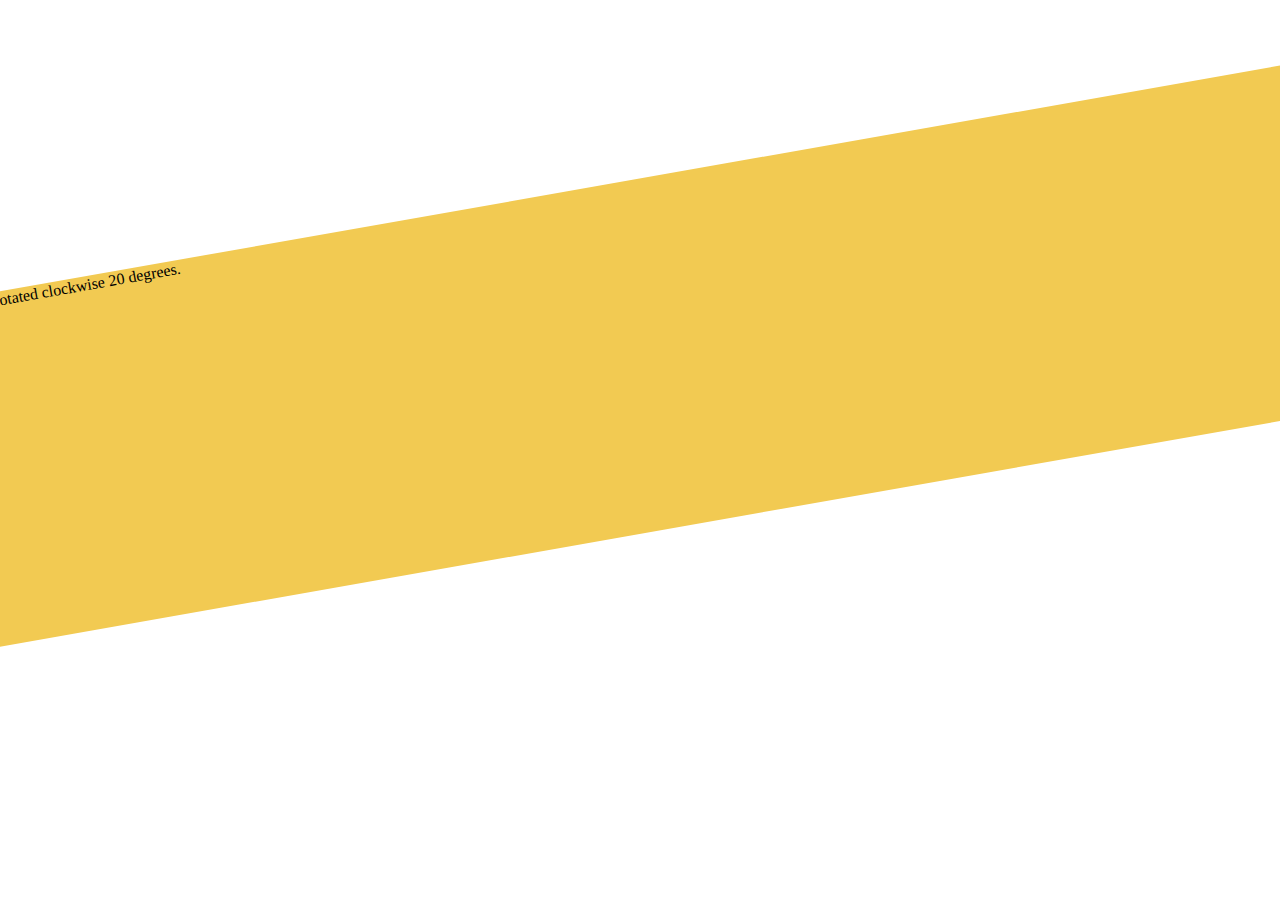
<file: bg.html>
<!DOCTYPE html>
<html lang="en">
<head>
    <meta charset="UTF-8">
    <meta name="viewport" content="width=device-width, initial-scale=1.0">
    <title>Document</title>
    <style>
.sec01-container{
    position: relative;
    width: 100%;
    height: 600px;
    overflow: hidden;
}


#myDiv{
  width: 3500px;
  height: 350px;
  background-color: #f2ca52;
  position: absolute;
  left: -10%;

}


div#myDiv {
  -ms-transform: rotate(-10deg); /* IE 9 */
  transform: rotate(-10deg); /* Standard syntax */
}
    </style>
</head>
<body>
<div class="container">    
    <div id="myDiv">
        This div element is rotated clockwise 20 degrees.
        </div>
    </div>

</body>
</html>
</file>
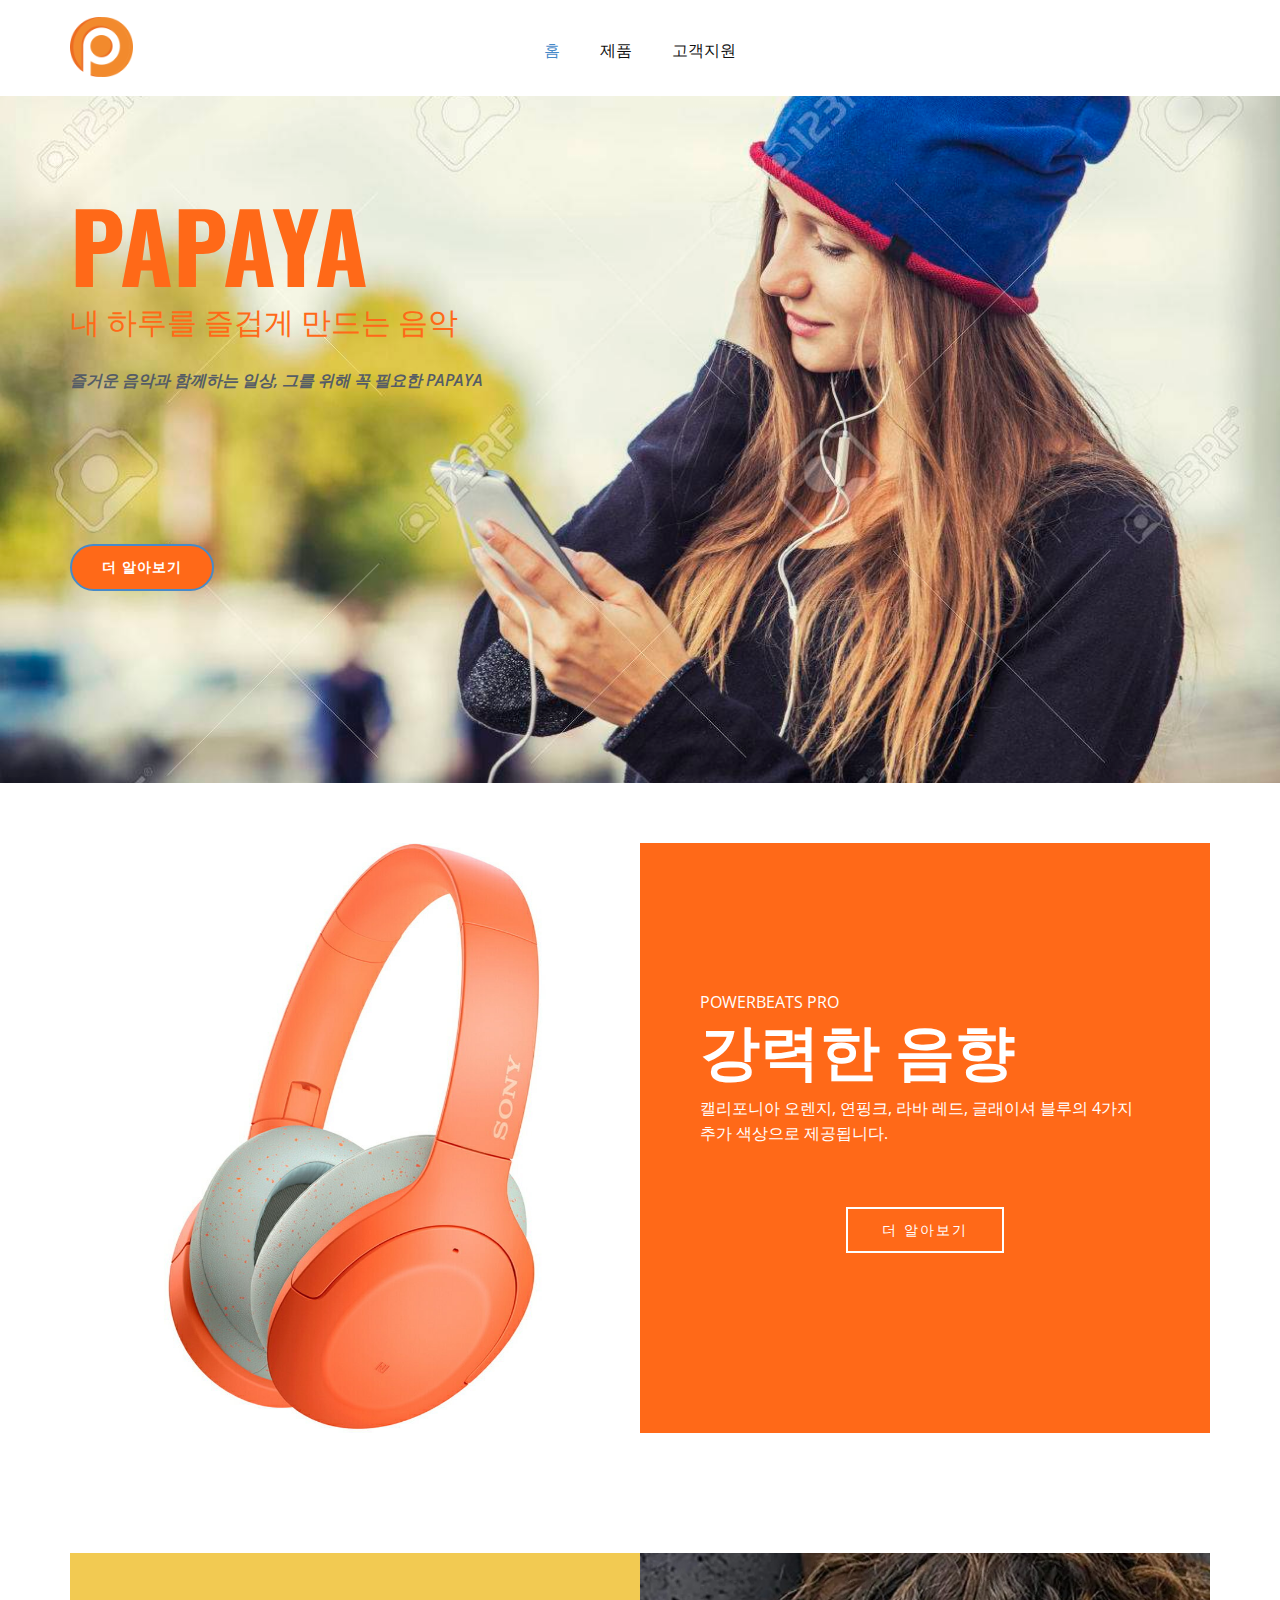
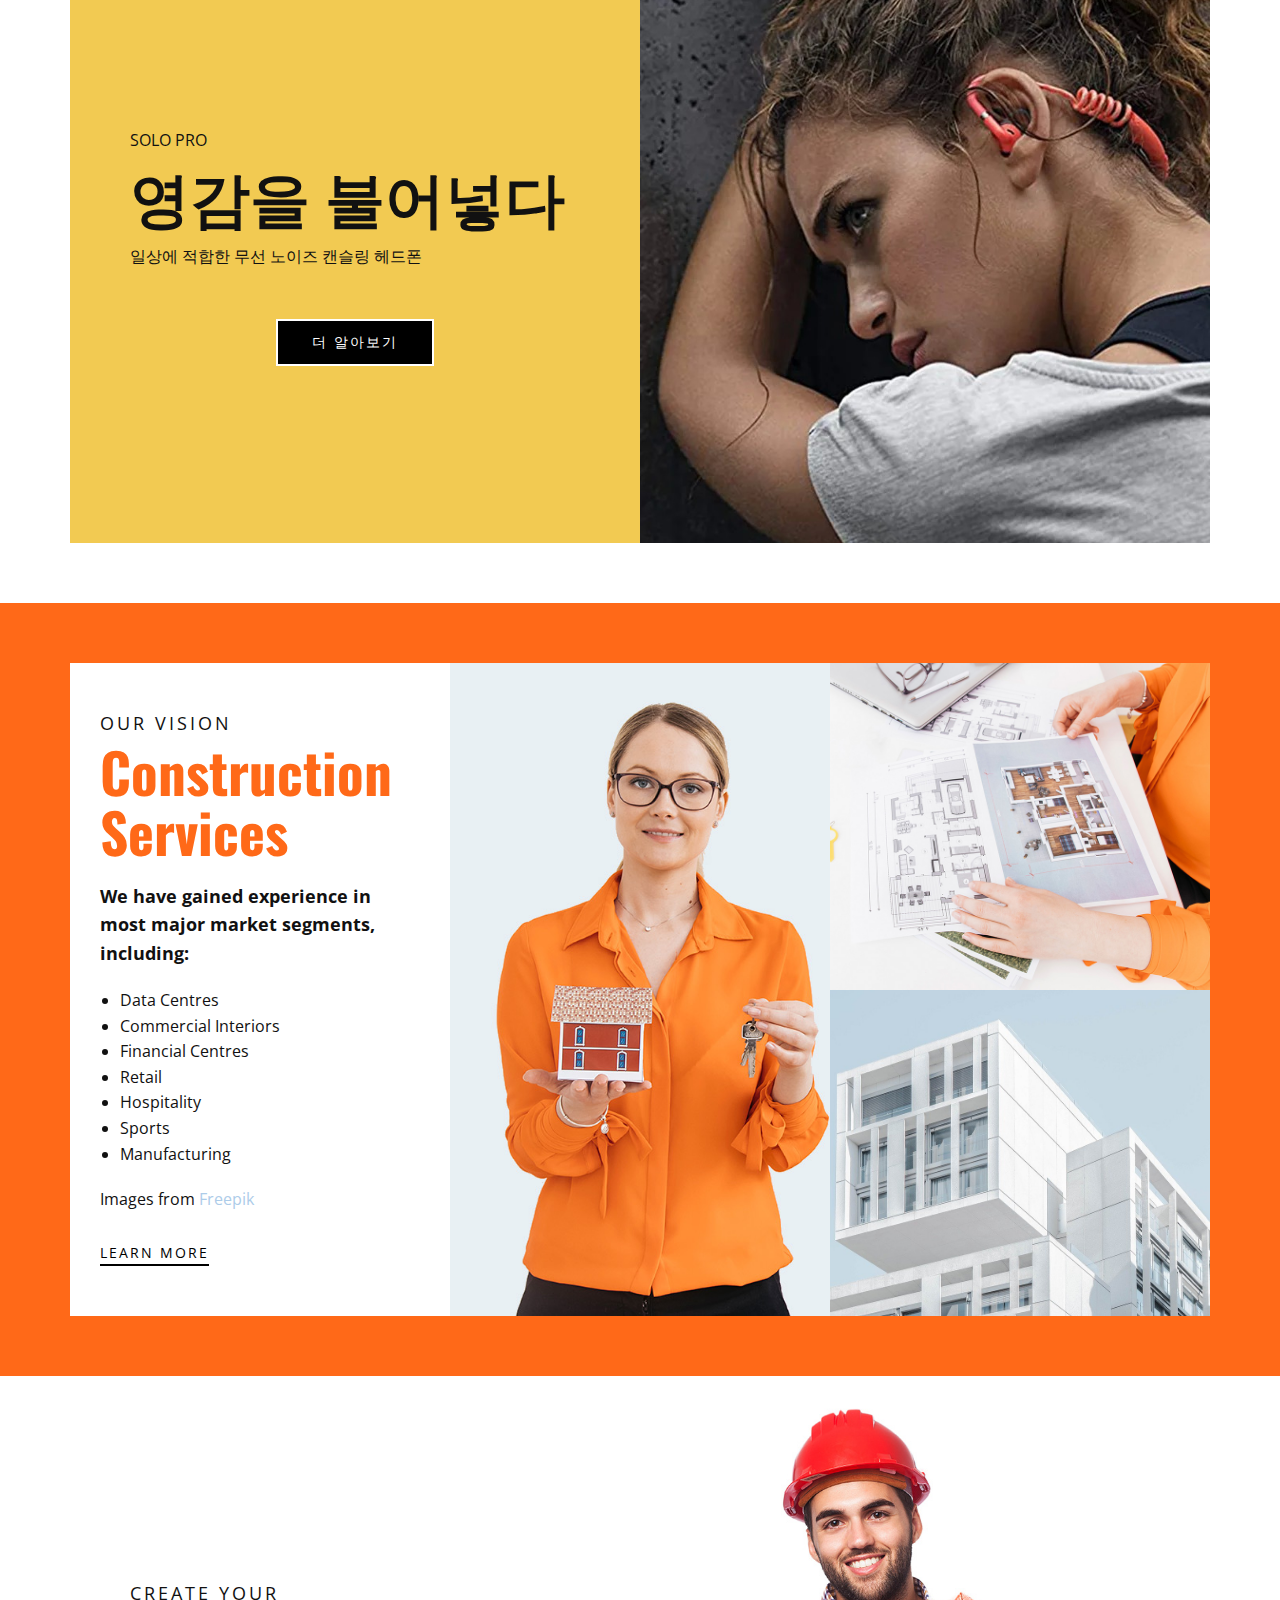
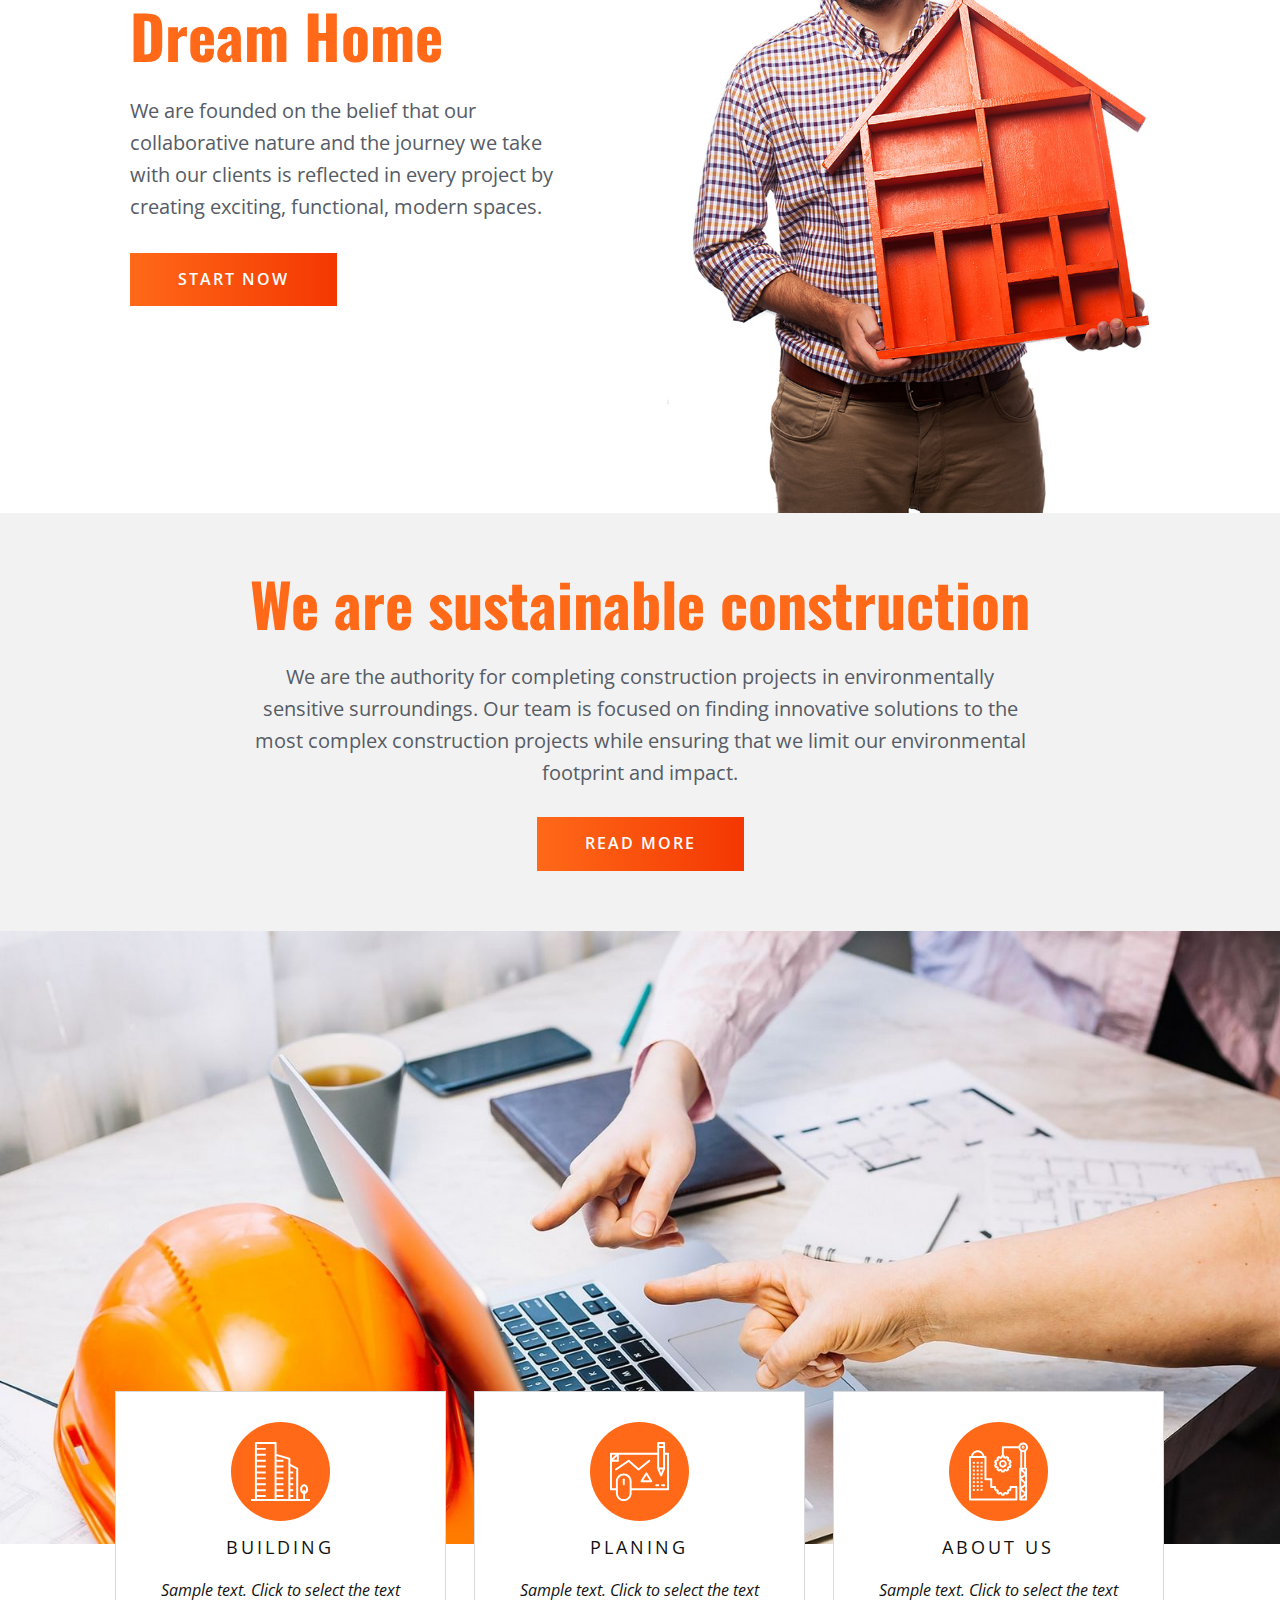
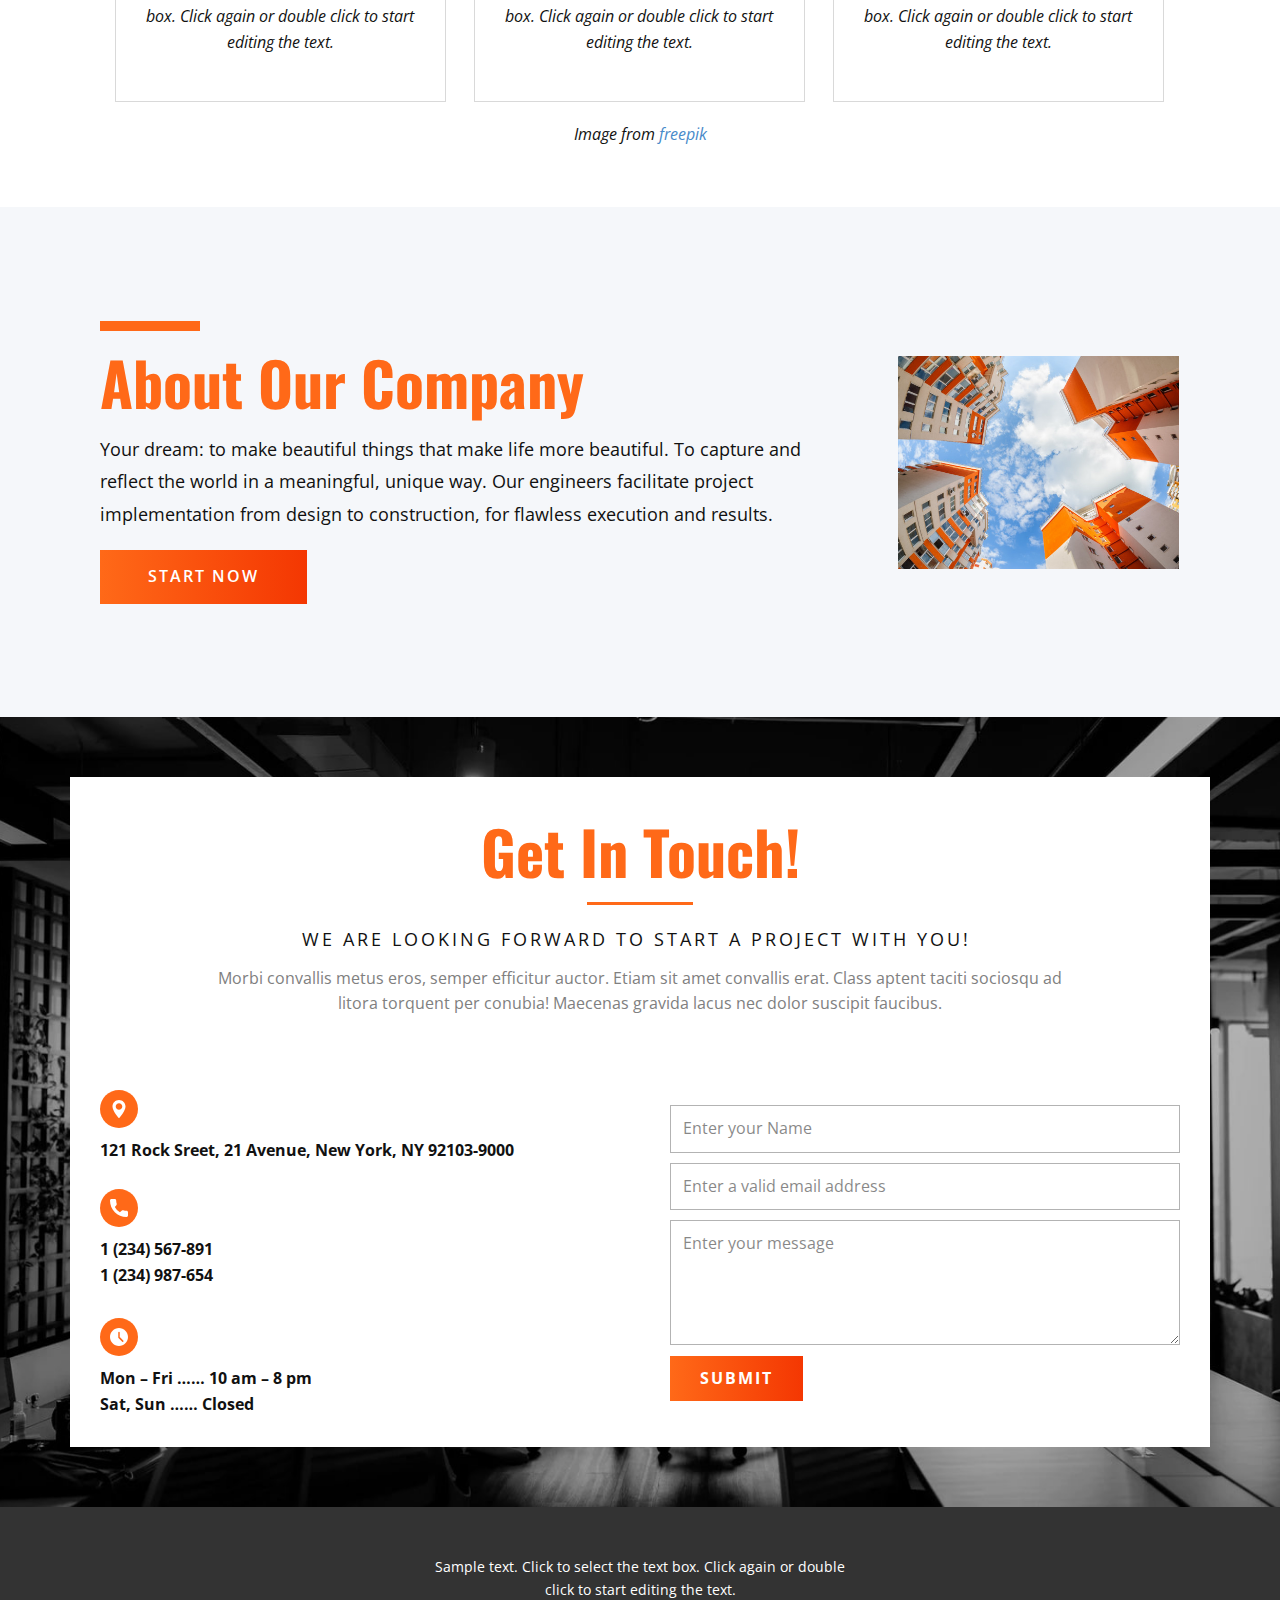
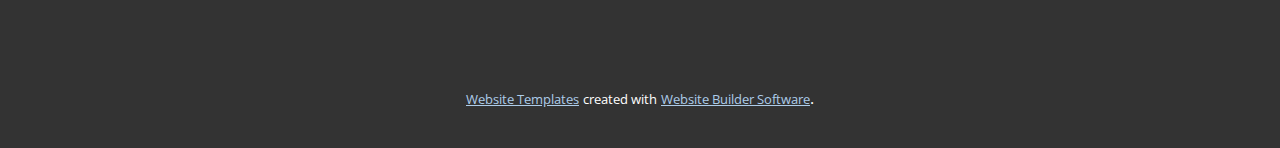
<file: imsi/images/Site1/Page-1.html>
<!DOCTYPE html>
<html style="font-size: 16px;">
  <head>
    <meta name="viewport" content="width=device-width, initial-scale=1.0">
    <meta charset="utf-8">
    <meta name="keywords" content="Buildinga House?, 01, 02, 03, 04, We are sustainable construction, Construction Services, Dream Home, About Our Company, Get In Touch!">
    <meta name="description" content="">
    <meta name="page_type" content="np-template-header-footer-from-plugin">
    <title>Page 1</title>
    <link rel="stylesheet" href="nicepage.css" media="screen">
<link rel="stylesheet" href="Page-1.css" media="screen">
    <script class="u-script" type="text/javascript" src="jquery.js" defer=""></script>
    <script class="u-script" type="text/javascript" src="nicepage.js" defer=""></script>
    <meta name="generator" content="Nicepage 2.27.3, nicepage.com">
    <link id="u-theme-google-font" rel="stylesheet" href="https://fonts.googleapis.com/css?family=Oswald:200,300,400,500,600,700|Open+Sans:300,300i,400,400i,600,600i,700,700i,800,800i">
    <link id="u-page-google-font" rel="stylesheet" href="https://fonts.googleapis.com/css?family=Roboto+Condensed:300,300i,400,400i,700,700i|Oswald:200,300,400,500,600,700|Open+Sans:300,300i,400,400i,600,600i,700,700i,800,800i|text-font">
    
    
    
    
    
    
    
    
    
    
    <script type="application/ld+json">{
		"@context": "http://schema.org",
		"@type": "Organization",
		"name": "",
		"url": "index.html",
		"logo": "images/logo.png"
}</script>
    <meta property="og:title" content="Page 1">
    <meta property="og:type" content="website">
    <meta name="theme-color" content="#478ac9">
    <link rel="canonical" href="index.html">
    <meta property="og:url" content="index.html">
  </head>
  <body class="u-body"><header class="u-align-left u-clearfix u-header u-header" id="sec-7a51"><div class="u-clearfix u-sheet u-sheet-1">
        <a href="#" class="u-image u-logo u-image-1">
          <img src="images/logo.png" class="u-logo-image u-logo-image-1" data-image-width="63">
        </a>
        <nav class="u-align-left u-menu u-menu-dropdown u-offcanvas u-menu-1">
          <div class="menu-collapse" style="font-size: 1rem;">
            <a class="u-button-style u-nav-link" href="#">
              <svg class="u-svg-link" preserveAspectRatio="xMidYMin slice" viewBox="0 0 302 302" style="undefined"><use xmlns:xlink="http://www.w3.org/1999/xlink" xlink:href="#svg-8a8f"></use></svg>
              <svg xmlns="http://www.w3.org/2000/svg" xmlns:xlink="http://www.w3.org/1999/xlink" version="1.1" id="svg-8a8f" x="0px" y="0px" viewBox="0 0 302 302" style="enable-background:new 0 0 302 302;" xml:space="preserve" class="u-svg-content"><g><rect y="36" width="302" height="30"></rect><rect y="236" width="302" height="30"></rect><rect y="136" width="302" height="30"></rect>
</g><g></g><g></g><g></g><g></g><g></g><g></g><g></g><g></g><g></g><g></g><g></g><g></g><g></g><g></g><g></g></svg>
            </a>
          </div>
          <div class="u-custom-menu u-nav-container">
            <ul class="u-nav u-unstyled u-nav-1"><li class="u-nav-item"><a class="u-button-style u-nav-link u-text-active-palette-1-base u-text-hover-palette-2-base" href="Page-1.html" style="padding: 10px 20px;">홈</a>
</li><li class="u-nav-item"><a class="u-button-style u-nav-link u-text-active-palette-1-base u-text-hover-palette-2-base" href="Page-6.html" style="padding: 10px 20px;">제품</a>
</li><li class="u-nav-item"><a class="u-button-style u-nav-link u-text-active-palette-1-base u-text-hover-palette-2-base" href="Page-7.html" style="padding: 10px 20px;">고객지원</a>
</li></ul>
          </div>
          <div class="u-custom-menu u-nav-container-collapse">
            <div class="u-align-center u-black u-container-style u-inner-container-layout u-opacity u-opacity-95 u-sidenav">
              <div class="u-menu-close"></div>
              <ul class="u-align-center u-nav u-popupmenu-items u-unstyled u-nav-2"><li class="u-nav-item"><a class="u-button-style u-nav-link" href="Page-1.html" style="padding: 10px 20px;">홈</a>
</li><li class="u-nav-item"><a class="u-button-style u-nav-link" href="Page-6.html" style="padding: 10px 20px;">제품</a>
</li><li class="u-nav-item"><a class="u-button-style u-nav-link" href="Page-7.html" style="padding: 10px 20px;">고객지원</a>
</li></ul>
            </div>
            <div class="u-black u-menu-overlay u-opacity u-opacity-70"></div>
          </div>
        </nav>
      </div></header>
    <section class="u-align-left u-clearfix u-image u-section-1" id="carousel_c923">
      <div class="u-clearfix u-sheet u-valign-middle-md u-valign-middle-sm u-valign-middle-xs u-sheet-1">
        <h1 class="u-custom-font u-heading-font u-text u-title u-text-1">PAPAYA<br>
        </h1>
        <h3 class="u-text u-text-default u-text-palette-2-base u-text-2">내 하루를 즐겁게&nbsp;만드는 음악</h3>
        <p class="u-text u-text-palette-5-dark-2 u-text-3">즐거운 음악과 함께하는 일상, 그를 위해 꼭 필요한 PAPAYA</p>
        <a href="https://nicepage.com" class="u-border-2 u-border-hover-palette-1-base u-border-palette-1-base u-btn u-btn-round u-button-style u-hover-palette-1-base u-palette-2-base u-radius-50 u-btn-1">더 알아보기</a>
      </div>
    </section>
    <section class="u-align-center u-clearfix u-section-2" id="sec-b2c5">
      <div class="u-clearfix u-sheet u-valign-middle u-sheet-1">
        <div class="u-clearfix u-expanded-width u-gutter-0 u-layout-wrap u-layout-wrap-1">
          <div class="u-layout" style="">
            <div class="u-layout-row" style="">
              <div class="u-align-left u-container-style u-image u-layout-cell u-left-cell u-size-30 u-size-xs-60 u-image-1" src="">
                <div class="u-container-layout u-valign-middle u-container-layout-1" src=""></div>
              </div>
              <div class="u-align-left u-container-style u-layout-cell u-palette-2-base u-right-cell u-size-30 u-size-xs-60 u-layout-cell-2">
                <div class="u-container-layout u-container-layout-2">
                  <p class="u-text u-text-1">POWERBEATS PRO</p>
                  <h2 class="u-text u-text-2">강력한 음향</h2>
                  <p class="u-align-left u-text u-text-3">캘리포니아 오렌지, 연핑크, 라바 레드, 글래이셔 블루의 4가지 추가 색상으로 제공됩니다.</p>
                  <a href="https://nicepage.com" class="u-border-2 u-border-white u-btn u-btn-rectangle u-button-style u-none u-btn-1">더 알아보기</a>
                </div>
              </div>
            </div>
          </div>
        </div>
      </div>
    </section>
    <section class="u-align-left u-clearfix u-section-3" id="sec-4a06">
      <div class="u-clearfix u-sheet u-valign-middle u-sheet-1">
        <div class="u-clearfix u-gutter-0 u-layout-wrap u-layout-wrap-1">
          <div class="u-layout" style="">
            <div class="u-layout-row" style="">
              <div class="u-align-left u-container-style u-custom-color-1 u-layout-cell u-right-cell u-size-60 u-size-xs-60 u-layout-cell-1">
                <div class="u-container-layout u-container-layout-1">
                  <p class="u-text u-text-1">SOLO PRO</p>
                  <h2 class="u-text u-text-2">영감을 불어넣다</h2>
                  <p class="u-align-left u-text u-text-3">일상에 적합한 무선 노이즈 캔슬링 헤드폰</p>
                  <a href="https://nicepage.com" class="u-black u-border-2 u-border-white u-btn u-btn-rectangle u-button-style u-btn-1">더 알아보기</a>
                </div>
              </div>
            </div>
          </div>
        </div>
        <img src="images/Urbanears-BT-Stadion-Bluetooth-Headset-Rush-Orange-6_ios.jpeg" alt="" class="u-image u-image-default u-image-1" data-image-width="800" data-image-height="1600">
      </div>
    </section>
    <section class="u-align-center u-clearfix u-palette-2-base u-section-4" id="sec-c58c">
      <div class="u-clearfix u-sheet u-sheet-1">
        <div class="u-clearfix u-expanded-width u-gutter-0 u-layout-wrap u-layout-wrap-1">
          <div class="u-gutter-0 u-layout">
            <div class="u-layout-row">
              <div class="u-size-20 u-size-30-md">
                <div class="u-layout-col">
                  <div class="u-container-style u-layout-cell u-left-cell u-size-60 u-white u-layout-cell-1">
                    <div class="u-container-layout u-valign-middle u-container-layout-1">
                      <h5 class="u-text u-text-1">OUR VISION</h5>
                      <h1 class="u-custom-font u-heading-font u-text u-text-palette-2-base u-text-2">Construction Services</h1>
                      <p class="u-text u-text-3">We have gained experience in most major market segments, including:&nbsp;</p>
                      <ul class="u-text u-text-4">
                        <li>Data Centres </li>
                        <li>Commercial Interiors </li>
                        <li>Financial Centres </li>
                        <li>Retail</li>
                        <li>Hospitality </li>
                        <li>Sports </li>
                        <li>Manufacturing</li>
                      </ul>
                      <p class="u-text u-text-default u-text-5">Images from <a href="https://www.freepik.com/free-photos-vectors/business" target="_blank">Freepik</a>
                      </p>
                      <a href="https://nicepage.com" class="u-border-2 u-border-black u-btn u-btn-rectangle u-button-style u-none u-btn-1">learn more</a>
                    </div>
                  </div>
                </div>
              </div>
              <div class="u-size-20 u-size-30-md">
                <div class="u-layout-col">
                  <div class="u-container-style u-image u-layout-cell u-size-60 u-image-1">
                    <div class="u-container-layout u-valign-bottom u-container-layout-2"></div>
                  </div>
                </div>
              </div>
              <div class="u-size-20 u-size-60-md">
                <div class="u-layout-col">
                  <div class="u-container-style u-image u-layout-cell u-right-cell u-size-30 u-image-2">
                    <div class="u-container-layout u-container-layout-3"></div>
                  </div>
                  <div class="u-container-style u-image u-layout-cell u-right-cell u-size-30 u-image-3" data-image-width="904" data-image-height="1280">
                    <div class="u-container-layout u-container-layout-4"></div>
                  </div>
                </div>
              </div>
            </div>
          </div>
        </div>
      </div>
    </section>
    <section class="u-align-center u-clearfix u-white u-section-5" id="carousel_b309">
      <div class="u-clearfix u-sheet u-valign-middle-lg u-valign-middle-md u-valign-middle-xl u-sheet-1">
        <div class="u-clearfix u-gutter-0 u-layout-wrap u-layout-wrap-1">
          <div class="u-layout" style="">
            <div class="u-layout-row" style="">
              <div class="u-align-left u-container-style u-layout-cell u-left-cell u-size-30 u-size-xs-60 u-layout-cell-1" src="">
                <div class="u-container-layout u-valign-middle u-container-layout-1">
                  <h5 class="u-text u-text-1">create your</h5>
                  <h2 class="u-text u-text-palette-2-base u-text-2">Dream Home</h2>
                  <p class="u-text u-text-palette-5-dark-2 u-text-3">We are founded on the belief that our collaborative nature and the journey we take with our clients is reflected in every project by creating exciting, functional, modern spaces. </p>
                  <a href="https://nicepage.com/" class="u-btn u-btn-rectangle u-button-style u-color-scheme-u11 u-color-style-multicolor-1 u-gradient u-btn-1" target="_blank">start now</a>
                </div>
              </div>
              <div class="u-align-center u-container-style u-image u-layout-cell u-right-cell u-size-30 u-size-xs-60 u-image-1" src="">
                <div class="u-container-layout u-valign-middle u-container-layout-2" src=""></div>
              </div>
            </div>
          </div>
        </div>
      </div>
    </section>
    <section class="u-align-center u-clearfix u-grey-5 u-section-6" id="sec-b8e0">
      <div class="u-clearfix u-sheet u-sheet-1">
        <h2 class="u-text u-text-palette-2-base u-text-1">We are sustainable construction</h2>
        <p class="u-text u-text-palette-5-dark-2 u-text-2">We are the authority for completing construction projects in environmentally sensitive surroundings. Our team is focused on finding innovative solutions to the most complex construction projects while ensuring that we limit our environmental footprint and impact.</p>
        <a href="https://nicepage.com/" class="u-btn u-btn-rectangle u-button-style u-color-scheme-u11 u-color-style-multicolor-1 u-gradient u-btn-1">read more</a>
      </div>
    </section>
    <section class="u-align-center u-clearfix u-section-7" id="sec-e09c">
      <img src="images/287633P6LV61303min.jpg" class="u-align-left u-expanded-width u-image u-left-0 u-image-1">
      <div class="u-list u-repeater u-list-1">
        <div class="u-border-1 u-border-grey-15 u-container-style u-list-item u-repeater-item u-white u-list-item-1">
          <div class="u-container-layout u-similar-container u-container-layout-1"><span class="u-icon u-icon-circle u-palette-2-base u-spacing-20 u-text-body-alt-color u-icon-1"><svg class="u-svg-link" preserveAspectRatio="xMidYMin slice" viewBox="0 0 480 480" style=""><use xmlns:xlink="http://www.w3.org/1999/xlink" xlink:href="#svg-f286"></use></svg><svg xmlns="http://www.w3.org/2000/svg" xmlns:xlink="http://www.w3.org/1999/xlink" version="1.1" id="svg-f286" x="0px" y="0px" viewBox="0 0 480 480" style="enable-background:new 0 0 480 480;" xml:space="preserve" class="u-svg-content"><g><g><path d="M440,464v-41.424c15.363-6.478,24.978-21.932,24-38.576c0-22.056-14.352-40-32-40s-32,17.944-32,40    c-0.978,16.644,8.637,32.098,24,38.576V464h-40V216c0.001-3.032-1.712-5.805-4.424-7.16L320,179.056V136    c0.002-3.573-2.365-6.714-5.8-7.696L208,97.96V8c0-4.418-3.582-8-8-8H40c-4.418,0-8,3.582-8,8v456H0v16h480v-16H440z M192,464H48    v-16h72v-16H48v-32h72v-16H48v-32h72v-16H48v-32h72v-16H48v-32h72v-16H48v-32h72v-16H48v-32h72v-16H48v-32h72V96H48V64h72V48H48    V16h144V464z M304,464h-96v-16h56v-16h-56v-32h56v-16h-56v-32h56v-16h-56v-32h56v-16h-56v-32h56v-16h-56v-32h56v-16h-56v-32h56    v-16h-56v-29.392l96,27.424V464z M368,464h-48v-16h24v-16h-24v-32h24v-16h-24v-32h24v-16h-24v-32h24v-16h-24v-32h24v-16h-24    v-43.056l48,24V464z M424,404.56c-5.373-5.467-8.265-12.9-8-20.56c0-13.008,7.328-24,16-24s16,10.992,16,24    c0.259,7.659-2.632,15.09-8,20.56V392h-16V404.56z"></path>
</g>
</g><g></g><g></g><g></g><g></g><g></g><g></g><g></g><g></g><g></g><g></g><g></g><g></g><g></g><g></g><g></g></svg></span>
            <h5 class="u-align-center u-text u-text-1">Building</h5>
            <p class="u-align-center u-text u-text-2">Sample text. Click to select the text box. Click again or double click to start editing the text.</p>
          </div>
        </div>
        <div class="u-border-1 u-border-grey-15 u-container-style u-list-item u-repeater-item u-video-cover u-white u-list-item-2">
          <div class="u-container-layout u-similar-container u-container-layout-2"><span class="u-icon u-icon-circle u-palette-2-base u-spacing-20 u-text-body-alt-color u-icon-2"><svg class="u-svg-link" preserveAspectRatio="xMidYMin slice" viewBox="0 0 480 480" style=""><use xmlns:xlink="http://www.w3.org/1999/xlink" xlink:href="#svg-4ede"></use></svg><svg xmlns="http://www.w3.org/2000/svg" xmlns:xlink="http://www.w3.org/1999/xlink" version="1.1" xml:space="preserve" class="u-svg-content" viewBox="0 0 480 480" x="0px" y="0px" id="svg-4ede" style="enable-background:new 0 0 480 480;"><g><g><path d="M112,296c-4.418,0-8,3.582-8,8v40c0,4.418,3.582,8,8,8s8-3.582,8-8v-40C120,299.582,116.418,296,112,296z"></path>
</g>
</g><g><g><path d="M472,88h-24V8c0-4.418-3.582-8-8-8h-48c-4.418,0-8,3.582-8,8v80H8c-4.418,0-8,3.582-8,8v288c0,4.418,3.582,8,8,8h40v24    c0,35.346,28.654,64,64,64c35.346,0,64-28.654,64-64v-24h296c4.418,0,8-3.582,8-8V96C480,91.582,476.418,88,472,88z M400,16h32v16    h-32V16z M400,48h32v160h-32V48z M427.864,224L416,251.688L404.136,224H427.864z M16,104h28.688L16,132.688V104z M56,115.312V144    H27.312L56,115.312z M160,416c0,26.51-21.49,48-48,48c-26.51,0-48-21.49-48-48v-96c0-26.51,21.49-48,48-48c26.51,0,48,21.49,48,48    V416z M176,376v-56c0-35.346-28.654-64-64-64c-35.346,0-64,28.654-64,64v56H16V160h48c4.418,0,8-3.582,8-8v-48h312v112    c0,0.112,0.064,0.208,0.064,0.328c0.025,0.921,0.209,1.83,0.544,2.688v0.12l24,56c1.742,4.06,6.446,5.94,10.506,4.198    c1.886-0.809,3.389-2.312,4.198-4.198l24-56v-0.12c0.335-0.858,0.519-1.767,0.544-2.688c0-0.12,0.064-0.216,0.064-0.328V104h16    L464,376H176z"></path>
</g>
</g><g><g><path d="M440,344h-16c-4.418,0-8,3.582-8,8s3.582,8,8,8h16c4.418,0,8-3.582,8-8S444.418,344,440,344z"></path>
</g>
</g><g><g><path d="M392,344h-16c-4.418,0-8,3.582-8,8s3.582,8,8,8h16c4.418,0,8-3.582,8-8S396.418,344,392,344z"></path>
</g>
</g><g><g><path d="M326.192,146.936C326.192,146.936,326.192,146.936,326.192,146.936c-2.797-3.42-7.836-3.924-11.256-1.128l-82.688,67.656    l-74.896-67.408c-2.756-2.48-6.855-2.742-9.904-0.632l-104,72c-3.691,2.428-4.715,7.389-2.286,11.08    c2.428,3.691,7.389,4.715,11.08,2.286c0.105-0.069,0.208-0.141,0.31-0.215l98.8-68.4l75.296,67.768    c2.932,2.633,7.345,2.738,10.4,0.248l88-72C328.472,155.4,328.984,150.36,326.192,146.936z"></path>
</g>
</g><g><g><path d="M342.784,315.76l-40-64c-2.64-3.756-7.825-4.66-11.58-2.02c-0.785,0.552-1.468,1.235-2.02,2.02l-40,64    c-2.342,3.747-1.203,8.682,2.544,11.024c1.281,0.8,2.762,1.222,4.272,1.216h80c4.418,0,8-3.582,8-8    C344,318.501,343.579,317.031,342.784,315.76z M270.4,312l25.6-40.904L321.6,312H270.4z"></path>
</g>
</g></svg></span>
            <h5 class="u-align-center u-text u-text-3">Planing</h5>
            <p class="u-align-center u-text u-text-4">Sample text. Click to select the text box. Click again or double click to start editing the text.</p>
          </div>
        </div>
        <div class="u-border-1 u-border-grey-15 u-container-style u-list-item u-repeater-item u-video-cover u-white u-list-item-3">
          <div class="u-container-layout u-similar-container u-container-layout-3"><span class="u-icon u-icon-circle u-palette-2-base u-spacing-20 u-text-body-alt-color u-icon-3"><svg class="u-svg-link" preserveAspectRatio="xMidYMin slice" viewBox="0 0 488 488" style=""><use xmlns:xlink="http://www.w3.org/1999/xlink" xlink:href="#svg-cb4c"></use></svg><svg xmlns="http://www.w3.org/2000/svg" xmlns:xlink="http://www.w3.org/1999/xlink" version="1.1" xml:space="preserve" class="u-svg-content" viewBox="0 0 488 488" x="0px" y="0px" id="svg-cb4c" style="enable-background:new 0 0 488 488;"><g><g><path d="M448,31.999c-6.627,0-12,5.373-12,12s5.373,12,12,12c6.627,0,12-5.373,12-12C459.993,37.375,454.624,32.006,448,31.999z     M448,47.999c-2.209,0-4-1.791-4-4s1.791-4,4-4c2.209,0,4,1.791,4,4C451.999,46.208,450.209,47.997,448,47.999z"></path>
</g>
</g><g><g><path d="M280,147.999c-17.665,0.02-31.98,14.335-32,32c0,17.673,14.327,32,32,32c17.673,0,32-14.327,32-32    S297.673,147.999,280,147.999z M280,195.999c-8.837,0-16-7.163-16-16s7.163-16,16-16c8.833,0.009,15.991,7.167,16,16    C296,188.836,288.837,195.999,280,195.999z"></path>
</g>
</g><g><g><rect x="64" y="163.999" width="16" height="16"></rect>
</g>
</g><g><g><rect x="32" y="163.999" width="16" height="16"></rect>
</g>
</g><g><g><rect x="96" y="163.999" width="16" height="16"></rect>
</g>
</g><g><g><rect x="32" y="195.999" width="16" height="16"></rect>
</g>
</g><g><g><rect x="64" y="195.999" width="16" height="16"></rect>
</g>
</g><g><g><rect x="96" y="195.999" width="16" height="16"></rect>
</g>
</g><g><g><rect x="32" y="227.999" width="16" height="16"></rect>
</g>
</g><g><g><rect x="64" y="227.999" width="16" height="16"></rect>
</g>
</g><g><g><rect x="96" y="227.999" width="16" height="16"></rect>
</g>
</g><g><g><rect x="32" y="259.999" width="16" height="16"></rect>
</g>
</g><g><g><rect x="64" y="259.999" width="16" height="16"></rect>
</g>
</g><g><g><rect x="96" y="259.999" width="16" height="16"></rect>
</g>
</g><g><g><rect x="32" y="291.999" width="16" height="16"></rect>
</g>
</g><g><g><rect x="64" y="291.999" width="16" height="16"></rect>
</g>
</g><g><g><rect x="96" y="291.999" width="16" height="16"></rect>
</g>
</g><g><g><rect x="32" y="323.999" width="16" height="16"></rect>
</g>
</g><g><g><rect x="64" y="323.999" width="16" height="16"></rect>
</g>
</g><g><g><rect x="96" y="323.999" width="16" height="16"></rect>
</g>
</g><g><g><rect x="32" y="355.999" width="16" height="16"></rect>
</g>
</g><g><g><rect x="64" y="355.999" width="16" height="16"></rect>
</g>
</g><g><g><rect x="96" y="355.999" width="16" height="16"></rect>
</g>
</g><g><g><rect x="32" y="387.999" width="16" height="16"></rect>
</g>
</g><g><g><rect x="64" y="387.999" width="16" height="16"></rect>
</g>
</g><g><g><rect x="96" y="387.999" width="16" height="16"></rect>
</g>
</g><g><g><path d="M392,363.999h-48c-4.418,0-8,3.582-8,8v12.066c-0.526,2.309-1.209,4.58-2.043,6.797l-8.148,0.746    c-2.5,0.228-4.748,1.617-6.07,3.75c-1.348,2.185-2.877,4.254-4.57,6.184c-1.7,1.933-2.367,4.565-1.793,7.074l1.934,8.445    c-0.753,0.638-1.582,1.18-2.469,1.613l-7.664-4.445c-2.158-1.246-4.771-1.419-7.074-0.469c-2.425,0.986-4.929,1.766-7.484,2.332    c-2.46,0.564-4.509,2.257-5.527,4.566l-3.059,6.926h-4.063l-3.059-6.926c-1.018-2.31-3.067-4.003-5.527-4.566    c-2.556-0.566-5.059-1.346-7.484-2.332c-2.303-0.95-4.917-0.776-7.074,0.469l-7,4.059c-0.996-0.668-1.974-1.367-2.934-2.098    l1.734-7.574c0.573-2.509-0.094-5.141-1.793-7.074c-1.693-1.93-3.222-3.999-4.57-6.184c-1.323-2.133-3.57-3.522-6.07-3.75    l-8.148-0.746c-0.834-2.217-1.517-4.488-2.043-6.797v-12.066c0-4.418-3.582-8-8-8h-24v-56c0-4.418-3.582-8-8-8h-40v-176    c0-4.418-3.582-8-8-8h-8.639c-4.377-30.575-32.712-51.813-63.287-47.435c-24.593,3.521-43.915,22.843-47.435,47.435H8    c-4.418,0-8,3.582-8,8v352c0,4.418,3.582,8,8,8h384c4.418,0,8-3.582,8-8v-104C400,367.581,396.418,363.999,392,363.999z     M72,83.999c19,0.025,35.369,13.39,39.195,32H32.805C36.631,97.389,53,84.024,72,83.999z M384,467.999H16v-336h112v176    c0,4.418,3.582,8,8,8h40v56c0,4.418,3.582,8,8,8h24v4.926c0.001,0.55,0.057,1.098,0.168,1.637    c1.119,5.241,2.831,10.337,5.102,15.191c1.198,2.589,3.686,4.343,6.527,4.602l9.125,0.836c0.402,0.566,0.817,1.125,1.234,1.672    l-1.961,8.559c-0.651,2.838,0.292,5.805,2.461,7.746c4.026,3.609,8.437,6.764,13.152,9.41c2.465,1.378,5.474,1.356,7.918-0.059    l7.863-4.559c0.734,0.246,1.484,0.479,2.25,0.699l3.598,8.156c1.281,2.898,4.151,4.769,7.32,4.77h14.484    c3.169-0.001,6.039-1.871,7.32-4.77l3.599-8.156c0.766-0.219,1.516-0.452,2.25-0.699l7.859,4.559    c2.07,1.199,4.567,1.41,6.809,0.574c6.177-1.878,11.555-5.757,15.285-11.027c1.445-1.89,1.973-4.326,1.441-6.645l-1.961-8.559    c0.418-0.547,0.832-1.105,1.234-1.672l9.125-0.836c2.841-0.259,5.329-2.012,6.527-4.602c2.271-4.854,3.982-9.951,5.102-15.191    c0.111-0.539,0.167-1.087,0.168-1.637v-4.926h32V467.999z"></path>
</g>
</g><g><g><path d="M472,211.999V75.794c10.036-7.493,15.962-19.271,16-31.795C487.999,21.908,470.089,4,447.998,4.001    c-19.006,0.001-35.387,13.376-39.189,31.998H280c-4.418,0-8,3.582-8,8v64.113c-2.911,0.254-5.449,2.084-6.609,4.766l-3.629,8.563    c-0.734,0.219-1.457,0.445-2.168,0.68l-7.844-4.578c-2.73-1.594-6.142-1.43-8.707,0.418l-11.727,8.445    c-2.608,1.879-3.839,5.136-3.125,8.27l1.973,8.656c-0.43,0.563-0.849,1.134-1.258,1.715l-9.113,0.84    c-3.159,0.29-5.848,2.42-6.852,5.43l-4.527,13.551c-0.937,2.795-0.258,5.88,1.766,8.023l5.82,6.176v2.695l-5.82,6.176    c-2.024,2.144-2.703,5.228-1.766,8.023l4.527,13.551c1.004,3.009,3.692,5.14,6.852,5.43l9.113,0.84    c0.41,0.582,0.829,1.154,1.258,1.715l-1.973,8.656c-0.713,3.134,0.518,6.39,3.125,8.27l11.723,8.445    c2.565,1.846,5.977,2.01,8.707,0.418l7.848-4.578c0.75,0.25,1.512,0.488,2.293,0.715l3.59,7.891    c1.298,2.855,4.145,4.688,7.281,4.687h14.484c3.136,0.001,5.984-1.832,7.281-4.688l3.59-7.891    c0.777-0.227,1.542-0.465,2.293-0.715l7.844,4.578c2.73,1.591,6.142,1.428,8.707-0.418l11.727-8.445    c2.608-1.879,3.839-5.136,3.125-8.27l-1.973-8.656c0.43-0.559,0.849-1.129,1.258-1.711l9.113-0.84    c2.848-0.262,5.339-2.023,6.535-4.621c2.266-4.882,3.973-10.004,5.09-15.27c0.532-2.559-0.219-5.216-2.012-7.117l-5.82-6.176    v-2.695l5.82-6.176c1.792-1.902,2.543-4.559,2.012-7.117c-1.116-5.264-2.823-10.385-5.09-15.266    c-1.196-2.598-3.687-4.36-6.535-4.621l-9.113-0.84c-0.41-0.582-0.829-1.154-1.258-1.715l1.973-8.656    c0.713-3.134-0.518-6.39-3.125-8.27l-11.723-8.445c-2.565-1.847-5.977-2.011-8.707-0.418l-7.848,4.578    c-0.711-0.234-1.434-0.461-2.168-0.68l-3.629-8.563c-1.16-2.682-3.698-4.512-6.609-4.766V51.999h120.809    c1.998,9.517,7.4,17.978,15.191,23.795v136.205c-4.418,0-8,3.582-8,8v256c0,4.418,3.582,8,8,8h48c4.418,0,8-3.582,8-8v-256    C480,215.581,476.418,211.999,472,211.999z M290.609,135.983L290.609,135.983c2.554,0.568,5.055,1.35,7.477,2.339    c2.311,0.975,4.947,0.799,7.109-0.473l6.633-3.867l3.203,2.305l-1.66,7.289c-0.57,2.501,0.094,5.123,1.785,7.051    c1.695,1.944,3.224,4.027,4.57,6.227c1.319,2.144,3.572,3.54,6.078,3.77l8.141,0.75c0.461,1.242,0.872,2.483,1.234,3.723l-5,5.305    c-1.401,1.484-2.18,3.448-2.18,5.488v9.047c-0.001,2.041,0.779,4.004,2.18,5.488l5,5.309c-0.363,1.234-0.776,2.475-1.238,3.723    l-8.137,0.75c-2.507,0.229-4.759,1.626-6.078,3.77c-1.347,2.198-2.875,4.28-4.57,6.223c-1.691,1.928-2.355,4.55-1.785,7.051    l1.66,7.285l-3.207,2.309l-6.629-3.867c-2.166-1.259-4.796-1.434-7.109-0.473c-2.422,0.989-4.923,1.772-7.477,2.34    c-2.426,0.56-4.453,2.218-5.484,4.484l-3.035,6.672h-4.18l-3.035-6.672c-1.031-2.266-3.058-3.924-5.484-4.484    c-2.554-0.568-5.055-1.351-7.477-2.34c-2.314-0.96-4.943-0.786-7.109,0.473l-6.633,3.867l-3.203-2.309l1.66-7.285    c0.57-2.501-0.094-5.123-1.785-7.051c-1.693-1.943-3.221-4.025-4.566-6.223c-1.321-2.145-3.574-3.543-6.082-3.773l-7.734-0.715    l-1.355-4.059l4.715-5.004c1.4-1.484,2.18-3.447,2.18-5.487v-9.047c0.001-2.041-0.779-4.004-2.18-5.488l-4.715-5.004l1.355-4.059    l7.734-0.715c2.508-0.231,4.761-1.629,6.082-3.773c1.346-2.198,2.873-4.28,4.566-6.223c1.691-1.928,2.355-4.55,1.785-7.051    l-1.66-7.285l3.207-2.309l6.629,3.867c2.162,1.272,4.798,1.447,7.109,0.473c2.422-0.989,4.923-1.772,7.477-2.34    c2.498-0.577,4.569-2.315,5.57-4.676l3.094-7.309h3.891l3.094,7.309C286.04,133.668,288.111,135.406,290.609,135.983z     M464,467.999h-27.505L464,445.078V467.999z M432,450.92v-45.842l27.504,22.921L432,450.92z M464,410.92l-27.504-22.921    L464,365.078V410.92z M432,370.919v-51.608l28.148,28.148L432,370.919z M464,328.685l-27.441-27.444L464,282.947V328.685z     M432,285.051v-45.738l27.441,27.444L432,285.051z M464,248.686l-20.688-20.687H464V248.686z M440,211.999V83.19    c5.279,1.078,10.721,1.078,16,0v128.809H440z M448,67.999c-13.255,0-24-10.745-24-24s10.745-24,24-24s24,10.745,24,24    C471.986,57.248,461.249,67.985,448,67.999z"></path>
</g>
</g></svg></span>
            <h5 class="u-align-center u-text u-text-5">About Us</h5>
            <p class="u-align-center u-text u-text-6">Sample text. Click to select the text box. Click again or double click to start editing the text.</p>
          </div>
        </div>
      </div>
      <p class="u-text u-text-7">Image from <a href="https://www.freepik.com/free-photos-vectors/business" target="_blank">freepik</a>
      </p>
    </section>
    <section class="u-clearfix u-palette-5-light-3 u-section-8" id="sec-d104">
      <div class="u-clearfix u-sheet u-sheet-1">
        <div class="u-clearfix u-expanded-width u-layout-wrap u-layout-wrap-1">
          <div class="u-layout">
            <div class="u-layout-row">
              <div class="u-align-left u-container-style u-layout-cell u-left-cell u-size-42 u-layout-cell-1">
                <div class="u-container-layout u-valign-middle u-container-layout-1">
                  <div class="u-border-10 u-border-palette-2-base u-line u-line-horizontal u-line-1"></div>
                  <h2 class="u-text u-text-palette-2-base u-text-1">About Our Company</h2>
                  <p class="u-text u-text-2">Your dream: to make beautiful things that make life more beautiful. To capture and reflect the world in a meaningful, unique way. Our engineers facilitate project implementation from design to construction, for flawless execution and results.</p>
                  <a href="https://nicepage.com" class="u-btn u-btn-rectangle u-button-style u-color-scheme-u11 u-color-style-multicolor-1 u-gradient u-btn-1">start now</a>
                </div>
              </div>
              <div class="u-align-center u-container-style u-expand-resize u-layout-cell u-right-cell u-size-18 u-layout-cell-2">
                <div class="u-container-layout u-valign-middle u-container-layout-2">
                  <img class="u-expanded-width u-image u-image-1" src="images/fisheyeshotnewresitentialbuildings_97070952.jpg" data-image-width="626" data-image-height="416">
                </div>
              </div>
            </div>
          </div>
        </div>
      </div>
    </section>
    <section class="u-align-center u-clearfix u-image u-section-9" id="carousel_7da3">
      <div class="u-clearfix u-sheet u-valign-middle u-sheet-1">
        <div class="u-clearfix u-expanded-width u-layout-wrap u-layout-wrap-1">
          <div class="u-layout">
            <div class="u-layout-col">
              <div class="u-size-30">
                <div class="u-layout-col">
                  <div class="u-container-style u-layout-cell u-left-cell u-right-cell u-size-60 u-white u-layout-cell-1">
                    <div class="u-container-layout u-valign-middle u-container-layout-1">
                      <h2 class="u-align-center u-custom-font u-font-oswald u-text u-text-default u-text-palette-2-base u-text-1">Get In Touch!</h2>
                      <div class="u-border-3 u-border-palette-2-base u-line u-line-horizontal u-line-1"></div>
                      <h5 class="u-align-center u-text u-text-default u-text-2">We are looking forward to start a project with you!&nbsp;<br>
                      </h5>
                      <p class="u-align-center u-text u-text-grey-50 u-text-3">Morbi convallis metus eros, semper efficitur auctor. Etiam sit amet convallis erat. Class aptent taciti sociosqu ad litora torquent per conubia! Maecenas gravida lacus nec dolor suscipit faucibus.</p>
                    </div>
                  </div>
                </div>
              </div>
              <div class="u-size-30">
                <div class="u-layout-row">
                  <div class="u-align-center-sm u-align-center-xs u-align-left-lg u-align-left-md u-align-left-xl u-container-style u-layout-cell u-left-cell u-size-30 u-white u-layout-cell-2">
                    <div class="u-container-layout u-valign-top u-container-layout-2"><span class="u-icon u-icon-circle u-palette-2-base u-spacing-10 u-icon-1"><svg class="u-svg-link" preserveAspectRatio="xMidYMin slice" viewBox="0 0 512 512" style=""><use xmlns:xlink="http://www.w3.org/1999/xlink" xlink:href="#svg-a3f2"></use></svg><svg xmlns="http://www.w3.org/2000/svg" xmlns:xlink="http://www.w3.org/1999/xlink" version="1.1" id="svg-a3f2" x="0px" y="0px" viewBox="0 0 512 512" style="enable-background:new 0 0 512 512;" xml:space="preserve" class="u-svg-content"><g><g><path d="M256,0C153.755,0,70.573,83.182,70.573,185.426c0,126.888,165.939,313.167,173.004,321.035    c6.636,7.391,18.222,7.378,24.846,0c7.065-7.868,173.004-194.147,173.004-321.035C441.425,83.182,358.244,0,256,0z M256,278.719    c-51.442,0-93.292-41.851-93.292-93.293S204.559,92.134,256,92.134s93.291,41.851,93.291,93.293S307.441,278.719,256,278.719z"></path>
</g>
</g><g></g><g></g><g></g><g></g><g></g><g></g><g></g><g></g><g></g><g></g><g></g><g></g><g></g><g></g><g></g></svg></span>
                      <p class="u-text u-text-default u-text-4">121 Rock Sreet, 21 Avenue, New York, NY 92103-9000<br>
                      </p><span class="u-icon u-icon-circle u-palette-2-base u-spacing-10 u-icon-2"><svg class="u-svg-link" preserveAspectRatio="xMidYMin slice" viewBox="0 0 384 384" style=""><use xmlns:xlink="http://www.w3.org/1999/xlink" xlink:href="#svg-41fe"></use></svg><svg xmlns="http://www.w3.org/2000/svg" xmlns:xlink="http://www.w3.org/1999/xlink" version="1.1" id="svg-41fe" x="0px" y="0px" viewBox="0 0 384 384" style="enable-background:new 0 0 384 384;" xml:space="preserve" class="u-svg-content"><g><g><path d="M353.188,252.052c-23.51,0-46.594-3.677-68.469-10.906c-10.719-3.656-23.896-0.302-30.438,6.417l-43.177,32.594    c-50.073-26.729-80.917-57.563-107.281-107.26l31.635-42.052c8.219-8.208,11.167-20.198,7.635-31.448    c-7.26-21.99-10.948-45.063-10.948-68.583C132.146,13.823,118.323,0,101.333,0H30.813C13.823,0,0,13.823,0,30.813    C0,225.563,158.438,384,353.188,384c16.99,0,30.813-13.823,30.813-30.813v-70.323C384,265.875,370.177,252.052,353.188,252.052z"></path>
</g>
</g><g></g><g></g><g></g><g></g><g></g><g></g><g></g><g></g><g></g><g></g><g></g><g></g><g></g><g></g><g></g></svg></span>
                      <p class="u-text u-text-default u-text-5">1 (234) 567-891 <br>1 (234) 987-654<br>
                      </p><span class="u-icon u-icon-circle u-palette-2-base u-spacing-10 u-icon-3"><svg class="u-svg-link" preserveAspectRatio="xMidYMin slice" viewBox="0 0 512 512" style=""><use xmlns:xlink="http://www.w3.org/1999/xlink" xlink:href="#svg-cdff"></use></svg><svg xmlns="http://www.w3.org/2000/svg" viewBox="0 0 512 512" id="svg-cdff" class="u-svg-content"><path d="m256 0c-141.164062 0-256 114.835938-256 256s114.835938 256 256 256 256-114.835938 256-256-114.835938-256-256-256zm121.75 388.414062c-4.160156 4.160157-9.621094 6.253907-15.082031 6.253907-5.460938 0-10.925781-2.09375-15.082031-6.253907l-106.667969-106.664062c-4.011719-3.988281-6.25-9.410156-6.25-15.082031v-138.667969c0-11.796875 9.554687-21.332031 21.332031-21.332031s21.332031 9.535156 21.332031 21.332031v129.835938l100.417969 100.414062c8.339844 8.34375 8.339844 21.824219 0 30.164062zm0 0"></path></svg></span>
                      <p class="u-text u-text-default u-text-6">Mon – Fri …… 10 am – 8 pm <br>Sat, Sun …… Closed<br>
                      </p>
                    </div>
                  </div>
                  <div class="u-container-style u-layout-cell u-right-cell u-size-30 u-white u-layout-cell-3">
                    <div class="u-container-layout u-valign-middle u-container-layout-3">
                      <div class="u-form u-form-1">
                        <form action="#" method="POST" class="u-clearfix u-form-spacing-10 u-form-vertical u-inner-form" style="padding: 10px" source="custom" name="form">
                          <div class="u-form-group u-form-name u-form-group-1">
                            <label for="name-da5f" class="u-form-control-hidden u-label">Name</label>
                            <input type="text" placeholder="Enter your Name" id="name-da5f" name="name" class="u-border-1 u-border-grey-30 u-input u-input-rectangle u-white" required="">
                          </div>
                          <div class="u-form-email u-form-group u-form-group-2">
                            <label for="email-da5f" class="u-form-control-hidden u-label">Email</label>
                            <input type="email" placeholder="Enter a valid email address" id="email-da5f" name="email" class="u-border-1 u-border-grey-30 u-input u-input-rectangle u-white" required="">
                          </div>
                          <div class="u-form-group u-form-message u-form-group-3">
                            <label for="message-da5f" class="u-form-control-hidden u-label">Message</label>
                            <textarea placeholder="Enter your message" rows="4" cols="50" id="message-da5f" name="message" class="u-border-1 u-border-grey-30 u-input u-input-rectangle u-white" required=""></textarea>
                          </div>
                          <div class="u-form-group u-form-submit u-form-group-4">
                            <a href="https://nicepage.com" class="u-btn u-btn-submit u-button-style u-gradient u-none u-text-body-alt-color u-btn-1">Submit</a>
                            <input type="submit" value="submit" class="u-form-control-hidden">
                          </div>
                          <div class="u-form-send-message u-form-send-success"> Thank you! Your message has been sent. </div>
                          <div class="u-form-send-error u-form-send-message"> Unable to send your message. Please fix errors then try again. </div>
                          <input type="hidden" value="" name="recaptchaResponse">
                        </form>
                      </div>
                    </div>
                  </div>
                </div>
              </div>
            </div>
          </div>
        </div>
      </div>
    </section>
    
    
    <footer class="u-align-center u-clearfix u-footer u-grey-80 u-footer" id="sec-67f2"><div class="u-clearfix u-sheet u-sheet-1">
        <p class="u-small-text u-text u-text-variant u-text-1">Sample text. Click to select the text box. Click again or double click to start editing the text.</p>
      </div></footer>
    <section class="u-backlink u-clearfix u-grey-80">
      <a class="u-link" href="https://nicepage.com/website-templates" target="_blank">
        <span>Website Templates</span>
      </a>
      <p class="u-text">
        <span>created with</span>
      </p>
      <a class="u-link" href="https://nicepage.com/" target="_blank">
        <span>Website Builder Software</span>
      </a>. 
    </section>
  </body>
</html>
</file>
<file: imsi/images/Site1/Page-1.css>
.u-section-1 {background-image: url("images/45088631-beautiful-woman-model-with-phone-and-headphones-on-the-street-communication-music-portrait-listening.jpg"); background-position: 50% 50%}
.u-section-1 .u-sheet-1 {min-height: 687px}
.u-section-1 .u-text-1 {font-weight: 700; font-size: 6rem; margin: 95px 689px 0 0}
.u-section-1 .u-text-2 {margin: 5px auto 0 0}
.u-section-1 .u-text-3 {font-style: italic; font-weight: 600; font-size: 1rem; margin: 30px 689px 0 0}
.u-section-1 .u-btn-1 {border-style: solid; font-weight: 700; text-transform: uppercase; font-size: 0.875rem; letter-spacing: 1px; background-image: none; margin: 151px 0 60px} 

@media (max-width: 1199px){ .u-section-1 .u-sheet-1 {min-height: 566px}
.u-section-1 .u-text-1 {margin-right: 489px}
.u-section-1 .u-text-3 {margin-right: 489px} }

@media (max-width: 991px){ .u-section-1 .u-sheet-1 {min-height: 626px}
.u-section-1 .u-text-1 {margin-top: 60px; margin-right: 269px}
.u-section-1 .u-text-3 {width: auto; margin-right: 360px} }

@media (max-width: 767px){ .u-section-1 {background-position: 66.8% 50%}
.u-section-1 .u-sheet-1 {min-height: 590px}
.u-section-1 .u-text-1 {width: auto; font-size: 4.5rem; margin-top: 45px; margin-right: 180px}
.u-section-1 .u-text-3 {margin-right: 180px} }

@media (max-width: 575px){ .u-section-1 {background-position: 67.33% 50%}
.u-section-1 .u-sheet-1 {min-height: 375px}
.u-section-1 .u-text-1 {font-size: 3.75rem; margin-right: 0}
.u-section-1 .u-text-3 {margin-right: 0} }.u-section-2 .u-sheet-1 {min-height: 710px}
.u-section-2 .u-layout-wrap-1 {pointer-events: auto; margin: 60px auto 60px 0}
.u-section-2 .u-image-1 {min-height: 590px; pointer-events: auto; background-image: url("images/4548736101616.jpg"); background-position: 50% 50%}
.u-section-2 .u-container-layout-1 {padding: 30px 60px}
.u-section-2 .u-layout-cell-2 {min-height: 590px; pointer-events: auto}
.u-section-2 .u-container-layout-2 {padding: 30px 60px}
.u-section-2 .u-text-1 {margin: 117px 0 0}
.u-section-2 .u-text-2 {margin: 0}
.u-section-2 .u-text-3 {margin: 20px 0 0}
.u-section-2 .u-btn-1 {text-transform: uppercase; font-size: 0.875rem; letter-spacing: 2px; background-image: none; border-style: solid; margin: 60px auto 0; padding: 10px 34px} 

@media (max-width: 1199px){ .u-section-2 .u-sheet-1 {min-height: 481px}
.u-section-2 .u-layout-wrap-1 {margin-right: initial; margin-left: initial}
.u-section-2 .u-image-1 {min-height: 486px}
.u-section-2 .u-layout-cell-2 {min-height: 486px}
.u-section-2 .u-text-3 {height: 50px} }

@media (max-width: 991px){ .u-section-2 .u-sheet-1 {min-height: 367px}
.u-section-2 .u-image-1 {min-height: 372px}
.u-section-2 .u-container-layout-1 {padding-left: 30px; padding-right: 30px}
.u-section-2 .u-layout-cell-2 {min-height: 100px}
.u-section-2 .u-container-layout-2 {padding-left: 30px; padding-right: 30px} }

@media (max-width: 767px){ .u-section-2 .u-sheet-1 {min-height: 653px}
.u-section-2 .u-image-1 {min-height: 558px}
.u-section-2 .u-container-layout-1 {padding-left: 10px; padding-right: 10px}
.u-section-2 .u-container-layout-2 {padding-left: 10px; padding-right: 10px} }

@media (max-width: 575px){ .u-section-2 .u-sheet-1 {min-height: 446px}
.u-section-2 .u-image-1 {min-height: 351px} }.u-section-3 .u-sheet-1 {min-height: 710px}
.u-section-3 .u-layout-wrap-1 {pointer-events: auto; width: 570px; margin: 60px auto 0 0}
.u-section-3 .u-layout-cell-1 {min-height: 590px; pointer-events: auto}
.u-section-3 .u-container-layout-1 {padding: 30px 60px}
.u-section-3 .u-text-1 {margin: 145px 0 0}
.u-section-3 .u-text-2 {margin: 10px 0 0}
.u-section-3 .u-text-3 {margin: 20px 0 0}
.u-section-3 .u-btn-1 {text-transform: uppercase; font-size: 0.875rem; letter-spacing: 2px; background-image: none; border-style: solid; margin: 50px auto 0; padding: 10px 34px}
.u-section-3 .u-image-1 {width: 570px; height: 590px; margin: -590px 0 60px auto} 

@media (max-width: 1199px){ .u-section-3 .u-sheet-1 {min-height: 481px}
.u-section-3 .u-layout-wrap-1 {width: 470px}
.u-section-3 .u-layout-cell-1 {min-height: 486px}
.u-section-3 .u-text-3 {height: 25px} }

@media (max-width: 991px){ .u-section-3 .u-sheet-1 {min-height: 367px}
.u-section-3 .u-layout-cell-1 {min-height: 100px}
.u-section-3 .u-container-layout-1 {padding-left: 30px; padding-right: 30px} }

@media (max-width: 767px){ .u-section-3 .u-sheet-1 {min-height: 653px}
.u-section-3 .u-container-layout-1 {padding-left: 10px; padding-right: 10px}
.u-section-3 .u-image-1 {width: 540px; height: 559px} }

@media (max-width: 575px){ .u-section-3 .u-sheet-1 {min-height: 446px}
.u-section-3 .u-layout-wrap-1 {width: 340px}
.u-section-3 .u-image-1 {width: 340px; height: 352px; margin-top: 20px; margin-right: auto; margin-left: 0} }.u-section-4 {background-image: none}
.u-section-4 .u-sheet-1 {min-height: 765px}
.u-section-4 .u-layout-wrap-1 {margin: 60px auto 60px 0}
.u-section-4 .u-layout-cell-1 {min-height: 645px}
.u-section-4 .u-container-layout-1 {padding: 50px 30px}
.u-section-4 .u-text-1 {margin-left: 0; margin-top: 0; margin-bottom: 0; text-transform: uppercase; letter-spacing: 3px; font-size: 1.125rem}
.u-section-4 .u-text-2 {font-size: 3.4375rem; margin: 6px 0 0}
.u-section-4 .u-text-3 {font-weight: 700; font-size: 1.125rem; margin: 20px 0 0}
.u-section-4 .u-text-4 {margin: 20px 0 0}
.u-section-4 .u-text-5 {font-style: normal; margin: 20px auto 0 0}
.u-section-4 .u-btn-1 {background-image: none; border-style: none none solid; text-transform: uppercase; font-size: 0.875rem; letter-spacing: 2px; font-weight: 400; margin: 29px 0 0; padding: 0}
.u-section-4 .u-image-1 {background-image: url("images/56.jpg"); background-position: 38.58% 0%; min-height: 645px}
.u-section-4 .u-container-layout-2 {padding: 20px}
.u-section-4 .u-image-2 {background-image: url("images/dddd.jpg"); background-position: 50% 50%; min-height: 323px}
.u-section-4 .u-container-layout-3 {padding: 20px}
.u-section-4 .u-image-3 {background-image: url("images/54e1d24a4951ab14f6da8c7dda79367d1d38d6ed5b586c48702779d59744cd59bb_1280.jpg"); background-position: 50% 50%; min-height: 322px}
.u-section-4 .u-container-layout-4 {padding: 20px} 

@media (max-width: 1199px){ .u-section-4 .u-sheet-1 {min-height: 652px}
.u-section-4 .u-layout-wrap-1 {margin-right: initial; margin-left: initial}
.u-section-4 .u-layout-cell-1 {min-height: 532px}
.u-section-4 .u-text-2 {font-size: 2.75rem}
.u-section-4 .u-image-1 {min-height: 532px}
.u-section-4 .u-image-2 {min-height: 266px}
.u-section-4 .u-image-3 {min-height: 266px} }

@media (max-width: 991px){ .u-section-4 .u-sheet-1 {min-height: 1578px}
.u-section-4 .u-layout-cell-1 {min-height: 486px}
.u-section-4 .u-container-layout-1 {padding-top: 30px; padding-bottom: 30px}
.u-section-4 .u-image-1 {min-height: 486px}
.u-section-4 .u-image-2 {min-height: 486px}
.u-section-4 .u-image-3 {min-height: 486px} }

@media (max-width: 767px){ .u-section-4 .u-sheet-1 {min-height: 1512px}
.u-section-4 .u-layout-cell-1 {min-height: 100px}
.u-section-4 .u-image-1 {min-height: 729px}
.u-section-4 .u-container-layout-2 {padding-left: 10px; padding-right: 10px}
.u-section-4 .u-image-2 {min-height: 365px}
.u-section-4 .u-container-layout-3 {padding-left: 10px; padding-right: 10px}
.u-section-4 .u-image-3 {min-height: 365px}
.u-section-4 .u-container-layout-4 {padding-left: 10px; padding-right: 10px} }

@media (max-width: 575px){ .u-section-4 .u-sheet-1 {min-height: 797px}
.u-section-4 .u-image-1 {min-height: 459px}
.u-section-4 .u-image-2 {min-height: 230px}
.u-section-4 .u-image-3 {min-height: 230px} }.u-section-5 {background-image: none}
.u-section-5 .u-sheet-1 {min-height: 737px}
.u-section-5 .u-layout-wrap-1 {pointer-events: auto; width: 1140px; margin: 0 auto}
.u-section-5 .u-layout-cell-1 {min-height: 737px; pointer-events: auto}
.u-section-5 .u-container-layout-1 {padding: 30px 60px}
.u-section-5 .u-text-1 {letter-spacing: 3px; font-size: 1.125rem; font-family: "Open Sans", sans-serif; margin: 0}
.u-section-5 .u-text-2 {font-size: 3.75rem; text-transform: none; font-weight: 700; margin: 0}
.u-section-5 .u-text-3 {font-size: 1.25rem; margin: 30px 0 0}
.u-section-5 .u-btn-1 {letter-spacing: 2px; text-transform: uppercase; font-weight: 600; background-image: linear-gradient(to right, #ff6918, #f43702); margin: 30px auto 0 0; padding: 14px 48px}
.u-section-5 .u-image-1 {min-height: 737px; pointer-events: auto; background-image: url("images/OBC8MR0.jpg"); background-position: 50% 50%}
.u-section-5 .u-container-layout-2 {padding: 30px 60px} 

@media (max-width: 1199px){ .u-section-5 .u-sheet-1 {min-height: 608px}
.u-section-5 .u-layout-wrap-1 {width: 940px}
.u-section-5 .u-layout-cell-1 {min-height: 608px}
.u-section-5 .u-image-1 {min-height: 608px} }

@media (max-width: 991px){ .u-section-5 .u-sheet-1 {min-height: 466px}
.u-section-5 .u-layout-wrap-1 {width: 720px}
.u-section-5 .u-layout-cell-1 {min-height: 100px}
.u-section-5 .u-container-layout-1 {padding-left: 30px; padding-right: 30px}
.u-section-5 .u-text-2 {font-size: 3rem}
.u-section-5 .u-image-1 {min-height: 466px}
.u-section-5 .u-container-layout-2 {padding-left: 30px; padding-right: 30px} }

@media (max-width: 767px){ .u-section-5 .u-sheet-1 {min-height: 1179px}
.u-section-5 .u-layout-wrap-1 {width: 540px; margin-top: 60px; margin-left: 0; margin-right: 0}
.u-section-5 .u-container-layout-1 {padding-left: 10px; padding-right: 10px}
.u-section-5 .u-image-1 {min-height: 699px}
.u-section-5 .u-container-layout-2 {padding-left: 10px; padding-right: 10px} }

@media (max-width: 575px){ .u-section-5 .u-sheet-1 {min-height: 572px}
.u-section-5 .u-layout-wrap-1 {width: 340px}
.u-section-5 .u-image-1 {min-height: 440px} }.u-section-6 {background-image: none; margin-top: 0; margin-bottom: 0}
.u-section-6 .u-sheet-1 {min-height: 416px}
.u-section-6 .u-text-1 {font-weight: 700; font-size: 3.75rem; margin: 60px 105px 0}
.u-section-6 .u-text-2 {font-size: 1.25rem; width: 780px; font-weight: 400; margin: 28px auto 0}
.u-section-6 .u-btn-1 {letter-spacing: 2px; text-transform: uppercase; font-weight: 600; background-image: linear-gradient(to right, #ff6918, #f43702); margin: 28px auto 60px; padding: 14px 48px} 

@media (max-width: 1199px){ .u-section-6 .u-text-1 {margin-left: 5px; margin-right: 5px} }

@media (max-width: 991px){ .u-section-6 .u-text-1 {font-size: 3rem; margin-left: 0; margin-right: 0}
.u-section-6 .u-text-2 {width: 720px} }

@media (max-width: 767px){ .u-section-6 .u-text-2 {width: 540px} }

@media (max-width: 575px){ .u-section-6 .u-text-2 {width: 340px} }.u-section-7 {min-height: 837px}
.u-section-7 .u-image-1 {height: 613px; object-position: 50% 19.23%; background-position: 50% 19.23%; margin-top: 0; margin-bottom: 0; margin-left: 0}
.u-section-7 .u-list-1 {width: 1050px; min-height: 311px; grid-template-columns: calc(33.3333% - 19px) calc(33.3333% - 19px) calc(33.3333% - 19px); grid-gap: 28px 28px; margin: -153px auto 0}
.u-section-7 .u-list-item-1 {background-image: none}
.u-section-7 .u-container-layout-1 {padding: 30px}
.u-section-7 .u-icon-1 {height: 99px; width: 99px; background-image: none; margin: 0 auto}
.u-section-7 .u-text-1 {font-weight: 400; text-transform: uppercase; margin: 16px 0 0}
.u-section-7 .u-text-2 {font-style: italic; margin: 20px 0 0}
.u-section-7 .u-list-item-2 {background-size: auto}
.u-section-7 .u-container-layout-2 {padding: 30px}
.u-section-7 .u-icon-2 {height: 99px; width: 99px; background-image: none; margin: 0 auto}
.u-section-7 .u-text-3 {font-weight: 400; text-transform: uppercase; margin: 16px 0 0}
.u-section-7 .u-text-4 {font-style: italic; margin: 20px 0 0}
.u-section-7 .u-list-item-3 {background-size: auto}
.u-section-7 .u-container-layout-3 {padding: 30px}
.u-section-7 .u-icon-3 {height: 99px; width: 99px; background-image: none; margin: 0 auto}
.u-section-7 .u-text-5 {font-weight: 400; text-transform: uppercase; margin: 16px 0 0}
.u-section-7 .u-text-6 {font-style: italic; margin: 20px 0 0}
.u-section-7 .u-text-7 {font-style: italic; width: 292px; margin: 20px auto 60px} 

@media (max-width: 1199px){ .u-section-7 {min-height: 804px}
.u-section-7 .u-image-1 {margin-left: initial}
.u-section-7 .u-list-1 {width: 940px; min-height: 278px; grid-template-columns: repeat(3, calc(33.333333333333336% - 19px)); height: auto} }

@media (max-width: 991px){ .u-section-7 {min-height: 1165px}
.u-section-7 .u-list-1 {width: 720px; min-height: 639px; grid-template-columns: repeat(2, calc(((100% - 720px) / 2)  + 346px))} }

@media (max-width: 767px){ .u-section-7 {min-height: 1269px}
.u-section-7 .u-image-1 {height: 457px; margin-left: initial}
.u-section-7 .u-list-1 {width: 540px; grid-template-columns: 100%} }

@media (max-width: 575px){ .u-section-7 {min-height: 1400px}
.u-section-7 .u-image-1 {height: 513px; margin-left: initial}
.u-section-7 .u-list-1 {width: 340px} }.u-section-8 {background-image: none}
.u-section-8 .u-sheet-1 {min-height: 510px}
.u-section-8 .u-layout-wrap-1 {margin: 60px auto 60px 0}
.u-section-8 .u-layout-cell-1 {min-height: 390px}
.u-section-8 .u-container-layout-1 {padding: 30px}
.u-section-8 .u-line-1 {width: 100px; height: 3px; margin: 0 auto 0 0}
.u-section-8 .u-text-1 {font-size: 3.75rem; margin: 21px 0 0}
.u-section-8 .u-text-2 {line-height: 1.8; font-size: 1.125rem; margin: 21px 0 0}
.u-section-8 .u-btn-1 {letter-spacing: 2px; text-transform: uppercase; font-weight: 600; background-image: linear-gradient(to right, #ff6918, #f43702); margin: 20px auto 0 0; padding: 14px 48px}
.u-section-8 .u-layout-cell-2 {min-height: 390px}
.u-section-8 .u-container-layout-2 {padding: 30px 31px 30px 30px}
.u-section-8 .u-image-1 {height: 213px; margin: 0 auto 0 0} 

@media (max-width: 1199px){ .u-section-8 .u-sheet-1 {min-height: 344px}
.u-section-8 .u-layout-wrap-1 {margin-right: initial; margin-left: initial}
.u-section-8 .u-layout-cell-1 {min-height: 322px}
.u-section-8 .u-layout-cell-2 {min-height: 322px}
.u-section-8 .u-image-1 {height: 272px; margin-right: initial; margin-left: initial} }

@media (max-width: 991px){ .u-section-8 .u-sheet-1 {min-height: 269px}
.u-section-8 .u-layout-cell-1 {min-height: 247px}
.u-section-8 .u-layout-cell-2 {min-height: 247px}
.u-section-8 .u-container-layout-2 {padding-right: 30px}
.u-section-8 .u-image-1 {height: 208px; margin-right: initial; margin-left: initial} }

@media (max-width: 767px){ .u-section-8 .u-sheet-1 {min-height: 905px}
.u-section-8 .u-layout-cell-1 {min-height: 265px}
.u-section-8 .u-container-layout-1 {padding-left: 10px; padding-right: 10px}
.u-section-8 .u-layout-cell-2 {min-height: 618px}
.u-section-8 .u-container-layout-2 {padding-left: 10px; padding-right: 10px}
.u-section-8 .u-image-1 {height: 520px; margin-right: initial; margin-left: initial} }

@media (max-width: 575px){ .u-section-8 .u-sheet-1 {min-height: 578px}
.u-section-8 .u-layout-cell-1 {min-height: 167px}
.u-section-8 .u-layout-cell-2 {min-height: 389px}
.u-section-8 .u-image-1 {height: 327px; margin-right: initial; margin-left: initial} }.u-section-9 {background-image: url("images/fvmin.jpg"); background-position: 50% 50%}
.u-section-9 .u-sheet-1 {min-height: 727px}
.u-section-9 .u-layout-wrap-1 {margin-top: 60px; margin-bottom: 60px}
.u-section-9 .u-layout-cell-1 {min-height: 283px; background-image: none}
.u-section-9 .u-container-layout-1 {padding: 30px}
.u-section-9 .u-text-1 {font-size: 3.75rem; margin: 0 auto}
.u-section-9 .u-line-1 {width: 106px; height: 3px; transform-origin: left center; margin: 21px auto 0}
.u-section-9 .u-text-2 {font-weight: 400; font-size: 1.125rem; margin: 24px auto 0}
.u-section-9 .u-text-3 {margin: 15px 106px 0}
.u-section-9 .u-layout-cell-2 {min-height: 373px; background-image: none}
.u-section-9 .u-container-layout-2 {padding: 30px}
.u-section-9 .u-icon-1 {height: 38px; width: 38px; background-image: none; margin: 0 461px 0 0}
.u-section-9 .u-text-4 {font-weight: 700; margin: 10px auto 0 0}
.u-section-9 .u-icon-2 {height: 38px; width: 38px; background-image: none; margin: 25px 461px 0 0}
.u-section-9 .u-text-5 {font-weight: 700; margin: 10px auto 0 0}
.u-section-9 .u-icon-3 {height: 38px; width: 38px; background-image: none; margin: 30px auto 0 0}
.u-section-9 .u-text-6 {font-weight: 700; margin: 10px auto 0 0}
.u-section-9 .u-layout-cell-3 {min-height: 384px; background-image: none}
.u-section-9 .u-container-layout-3 {padding: 30px 20px}
.u-section-9 .u-form-1 {margin: 0}
.u-section-9 .u-form-group-1 {width: 100%}
.u-section-9 .u-form-group-2 {width: 100%}
.u-section-9 .u-form-group-3 {width: 100%}
.u-section-9 .u-form-group-4 {width: 100%}
.u-section-9 .u-btn-1 {font-weight: 700; text-transform: uppercase; letter-spacing: 2px; background-image: linear-gradient(to right, #ff6918, #f43702); border-style: none} 

@media (max-width: 1199px){ .u-section-9 .u-sheet-1 {min-height: 482px}
.u-section-9 .u-layout-cell-1 {min-height: 233px}
.u-section-9 .u-text-1 {font-size: 3rem}
.u-section-9 .u-text-2 {font-size: 1.25rem}
.u-section-9 .u-text-3 {margin-left: 6px; margin-right: 6px}
.u-section-9 .u-layout-cell-2 {min-height: 308px}
.u-section-9 .u-icon-1 {margin-right: 372px}
.u-section-9 .u-icon-2 {margin-right: 372px}
.u-section-9 .u-layout-cell-3 {min-height: 317px} }

@media (max-width: 991px){ .u-section-9 .u-sheet-1 {min-height: 132px}
.u-section-9 .u-layout-cell-1 {min-height: 100px}
.u-section-9 .u-text-1 {font-size: 2.75rem}
.u-section-9 .u-text-3 {margin-left: 0; margin-right: 0}
.u-section-9 .u-layout-cell-2 {min-height: 100px}
.u-section-9 .u-icon-1 {margin-right: 262px}
.u-section-9 .u-icon-2 {margin-right: 262px}
.u-section-9 .u-layout-cell-3 {min-height: 100px}
.u-section-9 .u-container-layout-3 {padding-left: 10px} }

@media (max-width: 767px){ .u-section-9 .u-sheet-1 {min-height: 232px}
.u-section-9 .u-icon-1 {margin-left: auto; margin-right: auto}
.u-section-9 .u-text-4 {margin-left: 51px; margin-right: 51px}
.u-section-9 .u-icon-2 {margin-left: auto; margin-right: auto}
.u-section-9 .u-text-5 {margin-left: auto}
.u-section-9 .u-icon-3 {margin-left: auto}
.u-section-9 .u-text-6 {margin-left: auto}
.u-section-9 .u-container-layout-3 {padding-top: 10px; padding-right: 10px} }

@media (max-width: 575px){ .u-section-9 .u-text-2 {font-size: 1.125rem}
.u-section-9 .u-text-4 {margin-right: 0; margin-left: 0} }
</file>
